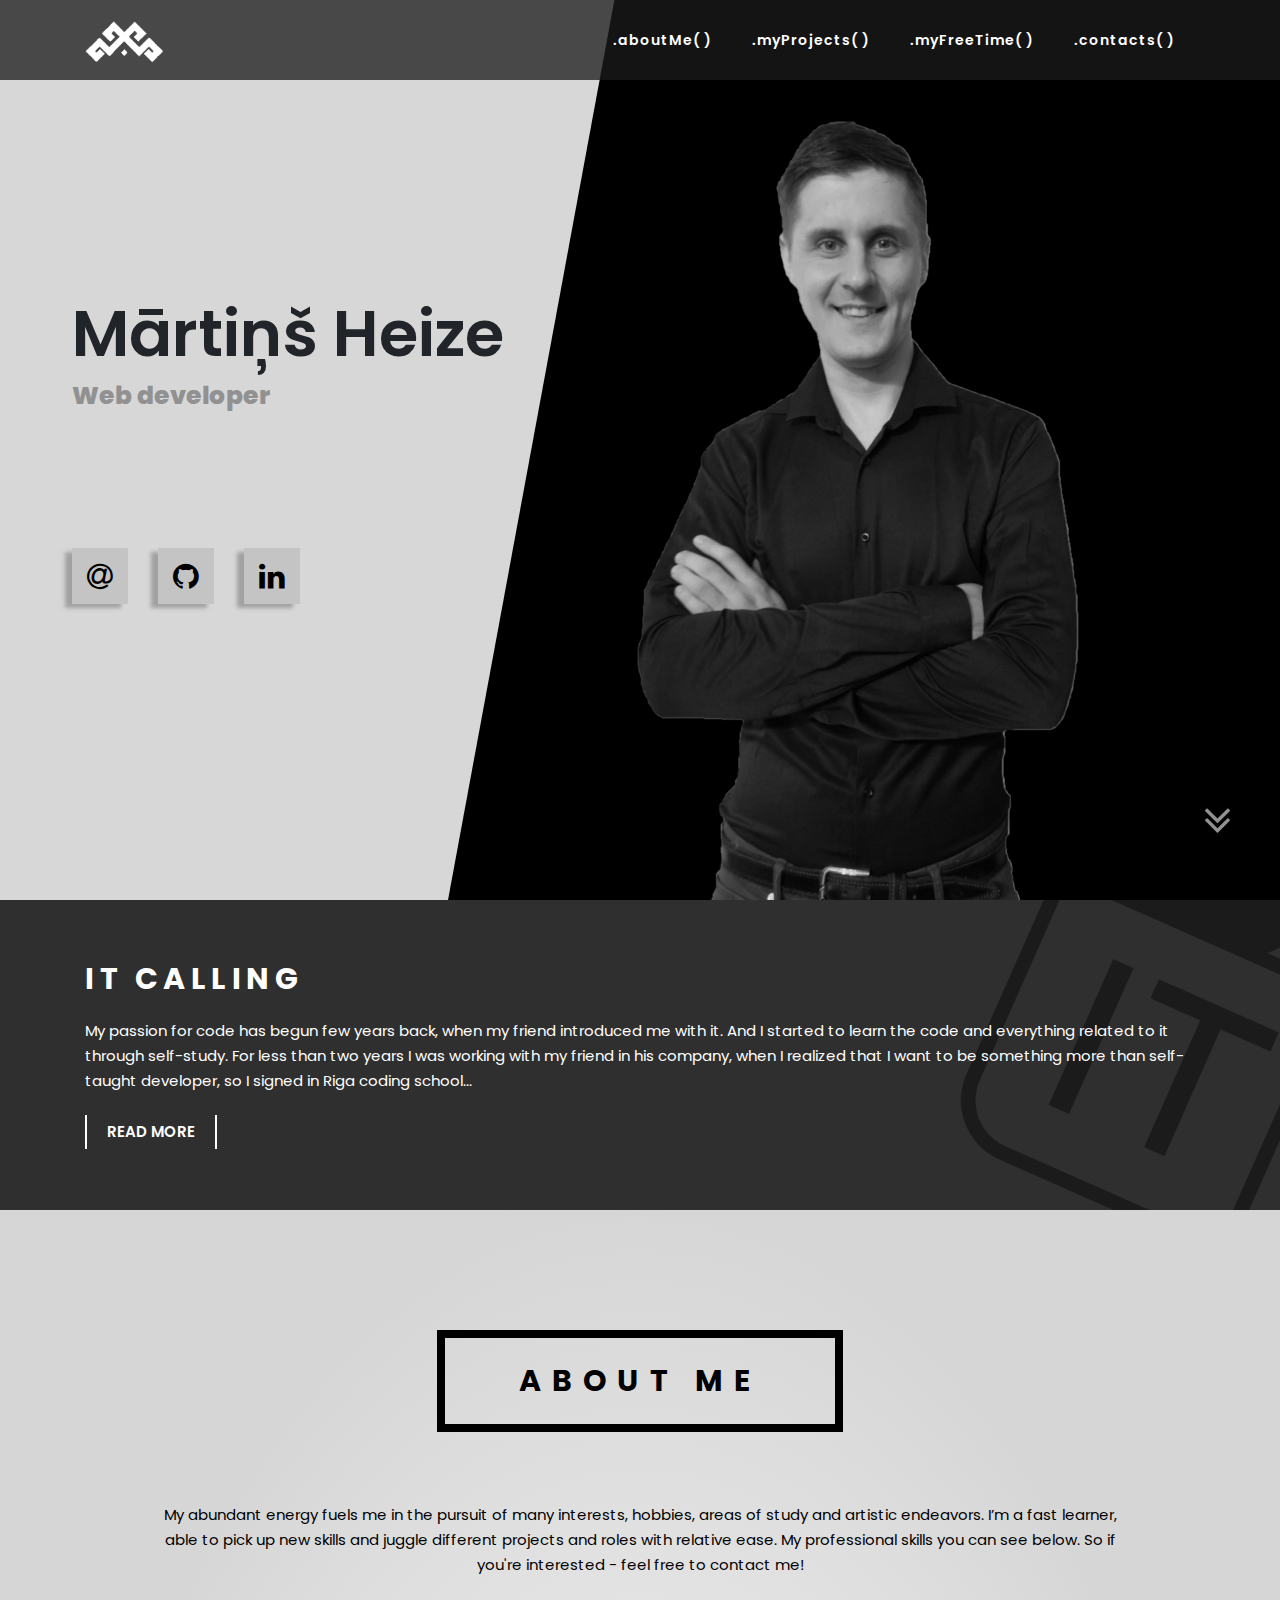
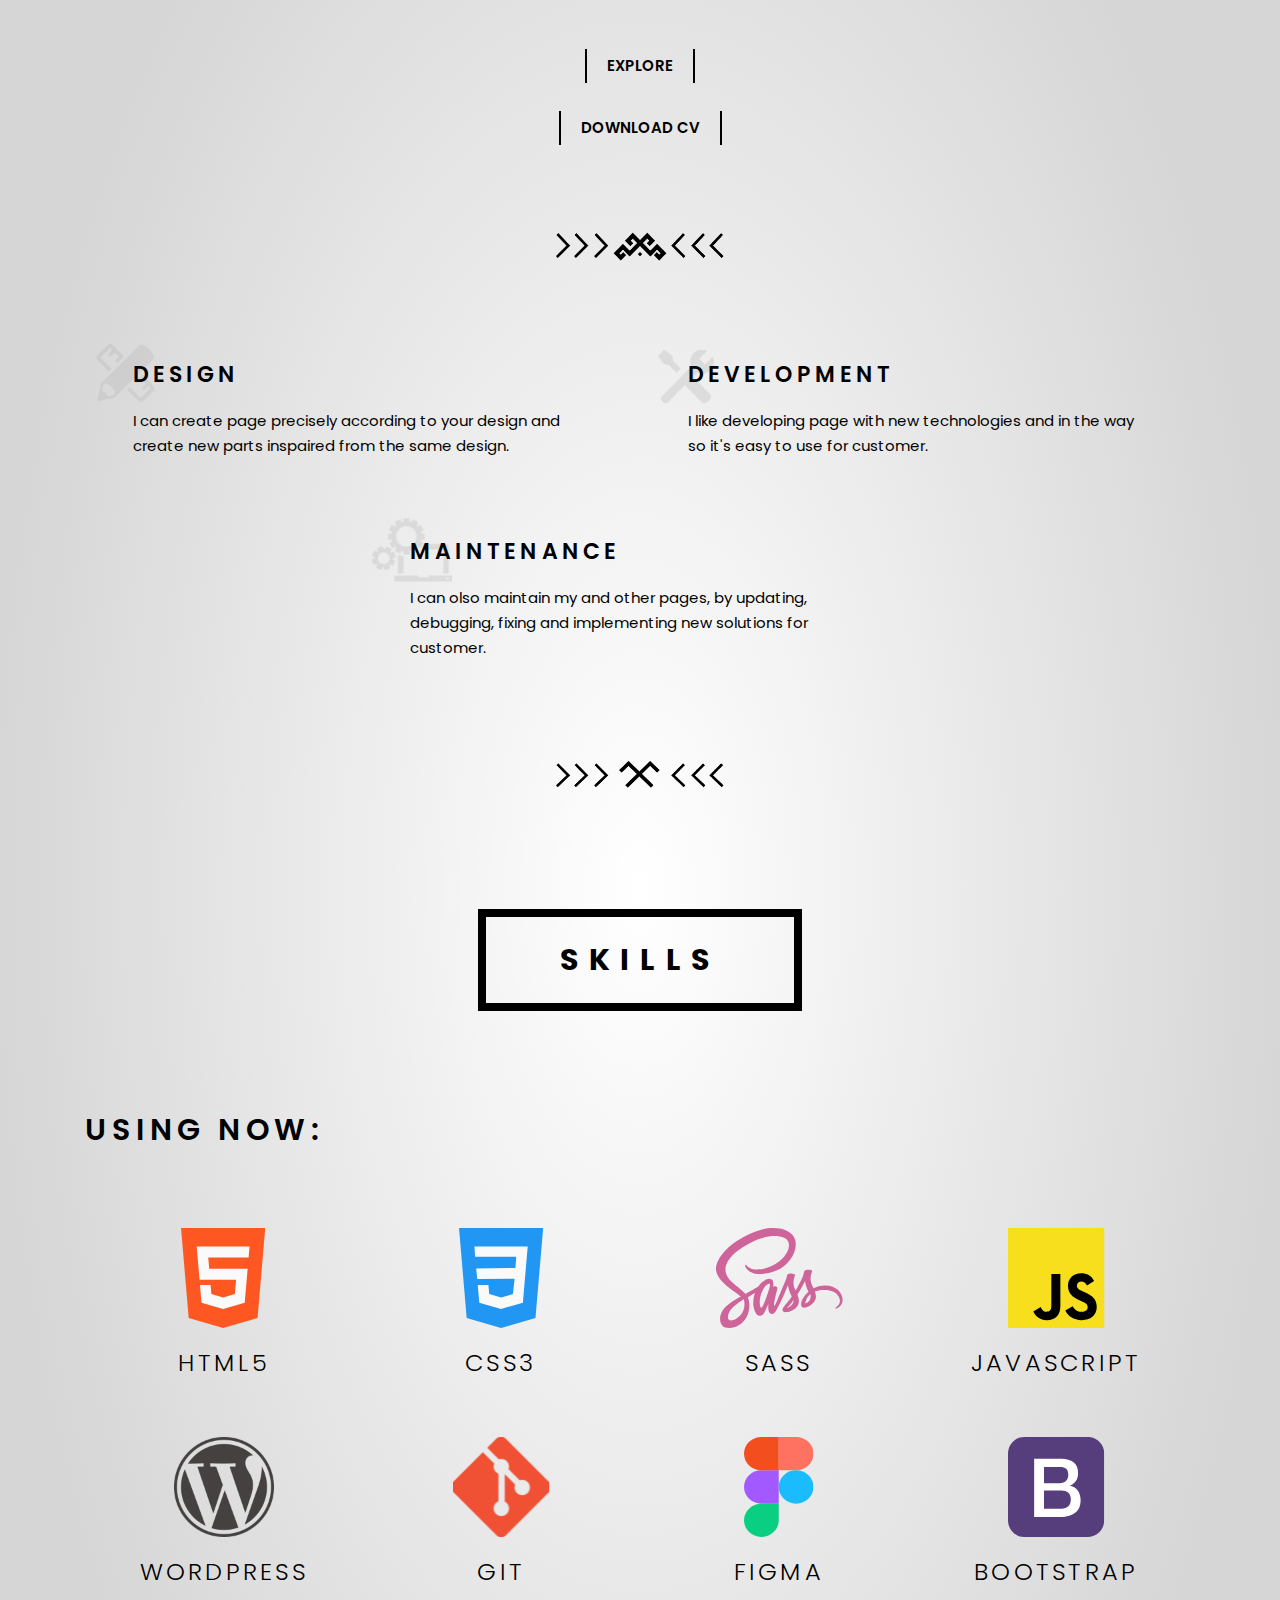
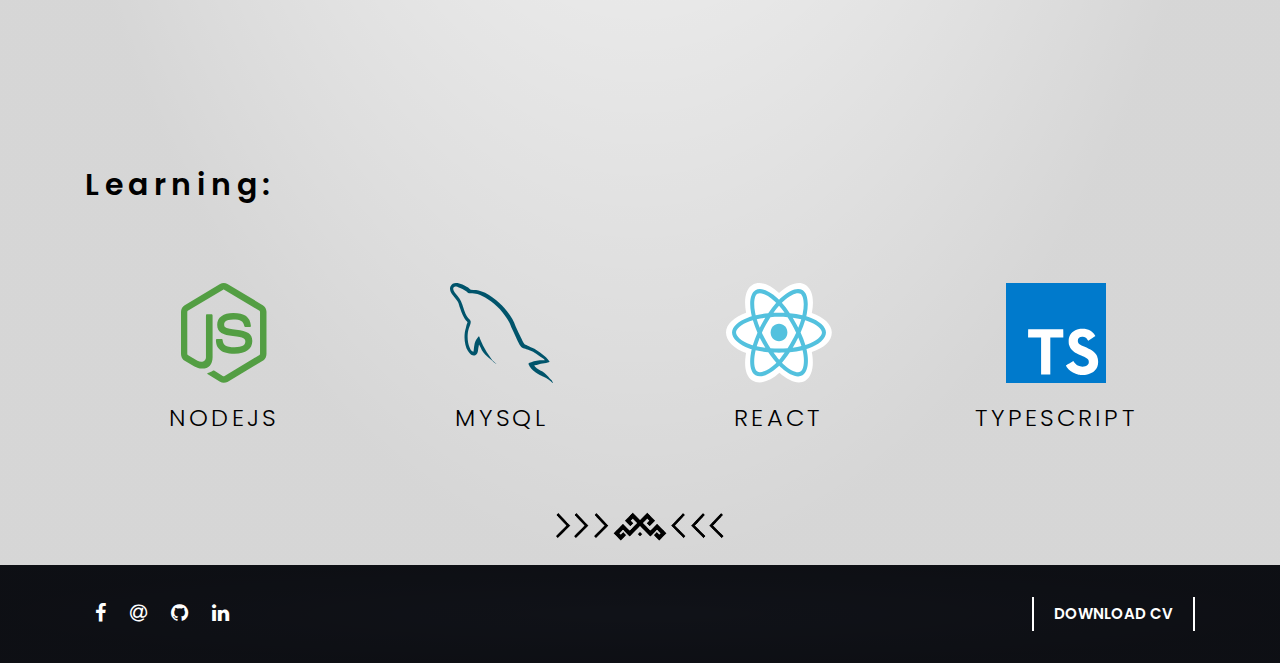
<file: index.html>
<!DOCTYPE html>
<html lang="en">

    <head>

        <meta charset="utf-8">
        <meta name="viewport" content="width=device-width, initial-scale=1, shrink-to-fit=no">
        <link href="https://fonts.googleapis.com/css?family=Poppins:100,100i,200,200i,300,300i,400,400i,500,500i,600,600i,700,700i,800,800i,900,900i&display=swap" rel="stylesheet">
        <title>M H Portfolio page</title>
        <link rel="stylesheet" type="text/css" href="assets/css/bootstrap.min.css">
        <link rel="stylesheet" type="text/css" href="assets/css/font-awesome.css">
        <link rel="stylesheet" href="assets/css/style.css">

    </head>
    
    <body>

        <!-- ***** Preloader Start ***** -->
        <div id="js-preloader" class="js-preloader">
            <div class="preloader-inner">
            <span class="dot"></span>
            <div class="dots">
                <span></span>
                <span></span>
                <span></span>
            </div>
            </div>
        </div>
        <!-- ***** Preloader End ***** -->
        
        <!-- ***** Header Area Start ***** -->
        <header class="header-area header-sticky">
            <div class="container">
                <div class="row">
                    <div class="col-12">
                        <nav class="main-nav">
                            <!-- ***** Logo Start ***** -->
                            <!-- <a href="home.php" class="logo">M<em> H</em></a> -->
                            <a href="index.html" class="logo"><img class="logo-b" style="height: 42px;" src="assets/images/martina.png" alt=""><img class="logo-w" style="height: 42px;" src="assets/images/martina-white.png" alt=""></a>
                            <!-- ***** Logo End ***** -->
                            <!-- ***** Menu Start ***** -->
                            <ul class="nav">
                                <li><a href="about.html">.aboutMe( )</a></li>
                                <li><a href="portfolio.html">.myProjects( )</a></li>
                                <li><a href="freetime.html">.myFreeTime( )</a></li>
                                <li><a href="contact.html">.contacts( )</a></li> 
                            </ul>         
                            <a class='menu-trigger'>
                                <span>Menu</span>
                            </a>
                            <!-- ***** Menu End ***** -->
                        </nav>
                    </div>
                </div>
            </div>
        </header>
        <!-- ***** Header Area End ***** -->

        <!-- ***** Main Banner Area Start ***** -->
        <div class="main-banner header-text" id="top">
            <div class="left">
                <div>
                    <h1>Mārtiņš Heize</h2>
                    <p>Web developer</p>
                    <div class="social-links">
                        <div class="icon-box">
                            <a href="mailto: truu.martins@gmail.com" target="_blank"><i class="fa fa-at"></i></a>
                        </div>
                        <div class="icon-box">
                            <a href="https://github.com/RojalFamine" target="_blank"><i class="fa fa-github"></i></a>
                        </div>
                        <div class="icon-box">
                            <a href="https://www.linkedin.com/in/m%C4%81rti%C5%86%C5%A1-heize-530124160/" target="_blank"><i class="fa fa-linkedin"></i></a>
                        </div>
                    </div>
                </div>
            </div>
            <div class="right" id="right"><img src="assets/images/main_b_pic.png" alt=""></div>
        </div>
        <!-- ***** Main Banner Area End ***** -->

        <!-- ***** Small about area ***** -->
        <section class="section home-description">
            <div class="container">
                <h2>IT CALLING</h2>
                <p>My passion for code has begun few years back, when my friend introduced me with it. And I started to learn the code and everything related to it through self-study. For less than two years I was working with my friend in his company, when I realized that I want to be something more than self-taught developer, so I  signed in Riga coding school...</p>
                <div class="my-button button-light">
                    <a href="about.html">Read more</a>
                </div>
            </div>
        </section>
        <!-- ***** Small about area end ***** -->

        <!-- ***** About area Start ***** -->
        <section class="section gradient-bg home-about">
            <div class="container">
                <div class="about-me">
                    <h2>About me</h2>
                    <p>My abundant energy fuels me in the pursuit of many interests, hobbies, areas of study and artistic endeavors. I’m a fast learner, able to pick up new skills and juggle different projects and roles with relative ease. My professional skills you can see below. So if you're interested - feel free to contact me!</p>
                    <div class="my-button button-dark">
                        <a href="#" onclick="myScroll(event)">Explore</a>
                    </div>
                    <br>
                    <div class="my-button button-dark">
                        <a href="assets/CV_Martins_Heize.pdf" target="_blank">Download CV</a>
                    </div>
                </div>
                <img class="separator-black" src="assets/images/mans-martina.png" alt="">
                <div class="capabilities">
                    <div class="dubble-group">
                        <div class="group">
                            <img src="assets/images/tool-1.svg" alt="">
                            <h3>Design</h3>
                            <p>I can create page  precisely according to your design and create new parts inspaired from the same design.</p>
                        </div>
                        <div class="group">
                            <img src="assets/images/tool-2.svg" alt="">
                            <h3>Development</h3>
                            <p>I like developing page with new technologies and in the way so it's easy to use for customer.</p>
                        </div>
                    </div>
                    <div class="group">
                        <img src="assets/images/tool-3.svg" alt="">
                        <h3>Maintenance</h3>
                        <p>I can olso maintain my and other pages, by updating, debugging, fixing and implementing new solutions for customer.</p>
                    </div>
                </div>
                <img class="separator-black" src="assets/images/mans-jumis.png" alt="">
                <div class="skills" id="my-skills">
                    <h2>Skills</h2>
                    <div class="skills-header">USING NOW:</div>
                    <div class="skills-container">
                        <div class="skill">
                            <img src="assets/images/html.svg" alt="">
                            <h4 class="skill-name">html5</h4>
                        </div>
                        <div class="skill">
                            <img src="assets/images/css.svg" alt="">
                            <h4 class="skill-name">css3</h4>
                        </div>
                        <div class="skill">
                            <img src="assets/images/sass.svg" alt="">
                            <h4 class="skill-name">sass</h4>
                        </div>
                        <div class="skill">
                            <img src="assets/images/js.svg" alt="">
                            <h4 class="skill-name">Javascript</h4>
                        </div>
                        <div class="skill">
                            <img src="assets/images/wp.png" alt="">
                            <h4 class="skill-name">Wordpress</h4>
                        </div>
                        <div class="skill">
                            <img src="assets/images/git.svg" alt="">
                            <h4 class="skill-name">Git</h4>
                        </div>
                        <div class="skill">
                            <img src="assets/images/figma.svg" alt="">
                            <h4 class="skill-name">Figma</h4>
                        </div>
                        <div class="skill">
                            <img src="assets/images/bootstrap-1.svg" alt="">
                            <h4 class="skill-name">Bootstrap</h4>
                        </div>
                    </div>
                    <div class="skills-header">Learning:</div>
                    <div class="skills-container">
                        <div class="skill">
                            <img src="assets/images/nodejs.svg" alt="">
                            <h4 class="skill-name">nodejs</h4>
                        </div>
                        <div class="skill">
                            <img src="assets/images/mysql.svg" alt="">
                            <h4 class="skill-name">MySQL</h4>
                        </div>
                        <div class="skill">
                            <img src="assets/images/react.svg" alt="">
                            <h4 class="skill-name">React</h4>
                        </div>
                        <div class="skill">
                            <img src="assets/images/ts.svg" alt="">
                            <h4 class="skill-name">Typescript</h4>
                        </div>
                    </div>    
                </div>
                <img class="separator-black" src="assets/images/mans-martina.png" alt="">
                <br>
            </div>
        </section> 
        <!-- ***** About area end ***** -->

        <!-- ***** Down button Start ***** -->
        <div id="click" class="down">
            <a href="#">
                <i class="icon-to-change fa fa-angle-double-down"></i>
            </a>
        </div>
        <!-- ***** Down button End ***** -->

        <!-- ***** Footer Start ***** -->
        <footer>
            <div class="container">
                <div class="row">
                    <div class="col-lg-12">
                        <p class="footer-p">
                            <a href="https://www.facebook.com/martins.heize.5" target="_blank"><i class="fa fa-facebook"></i></a>
                            <a href="mailto: truu.martins@gmail.com" target="_blank"><i class="fa fa-at"></i></a>
                            <a href="https://github.com/RojalFamine" target="_blank"><i class="fa fa-github"></i></a>
                            <a href="https://www.linkedin.com/in/m%C4%81rti%C5%86%C5%A1-heize-530124160/" target="_blank"><i class="fa fa-linkedin"></i></a>
                        </p>
                        <div class="my-button button-light">
                            <a href="assets/CV_Martins_Heize.pdf" target="_blank">Download CV</a>
                        </div>
                    </div>
                </div>
            </div>
        </footer>

        <!-- jQuery -->
        <script src="assets/js/jquery-2.1.0.min.js"></script>

        <!-- Bootstrap -->
        <script src="assets/js/popper.js"></script>
        <script src="assets/js/bootstrap.min.js"></script>

        <!-- Plugins -->
        <script src="assets/js/scrollreveal.min.js"></script>
        <script src="assets/js/waypoints.min.js"></script>
        <script src="assets/js/jquery.counterup.min.js"></script>
        <script src="assets/js/imgfix.min.js"></script> 
        <script src="assets/js/mixitup.js"></script> 
        <script src="assets/js/accordions.js"></script>
        
        <!-- Global Init -->
        <script src="assets/js/custom.js"></script>

    </body>
</html>
</file>
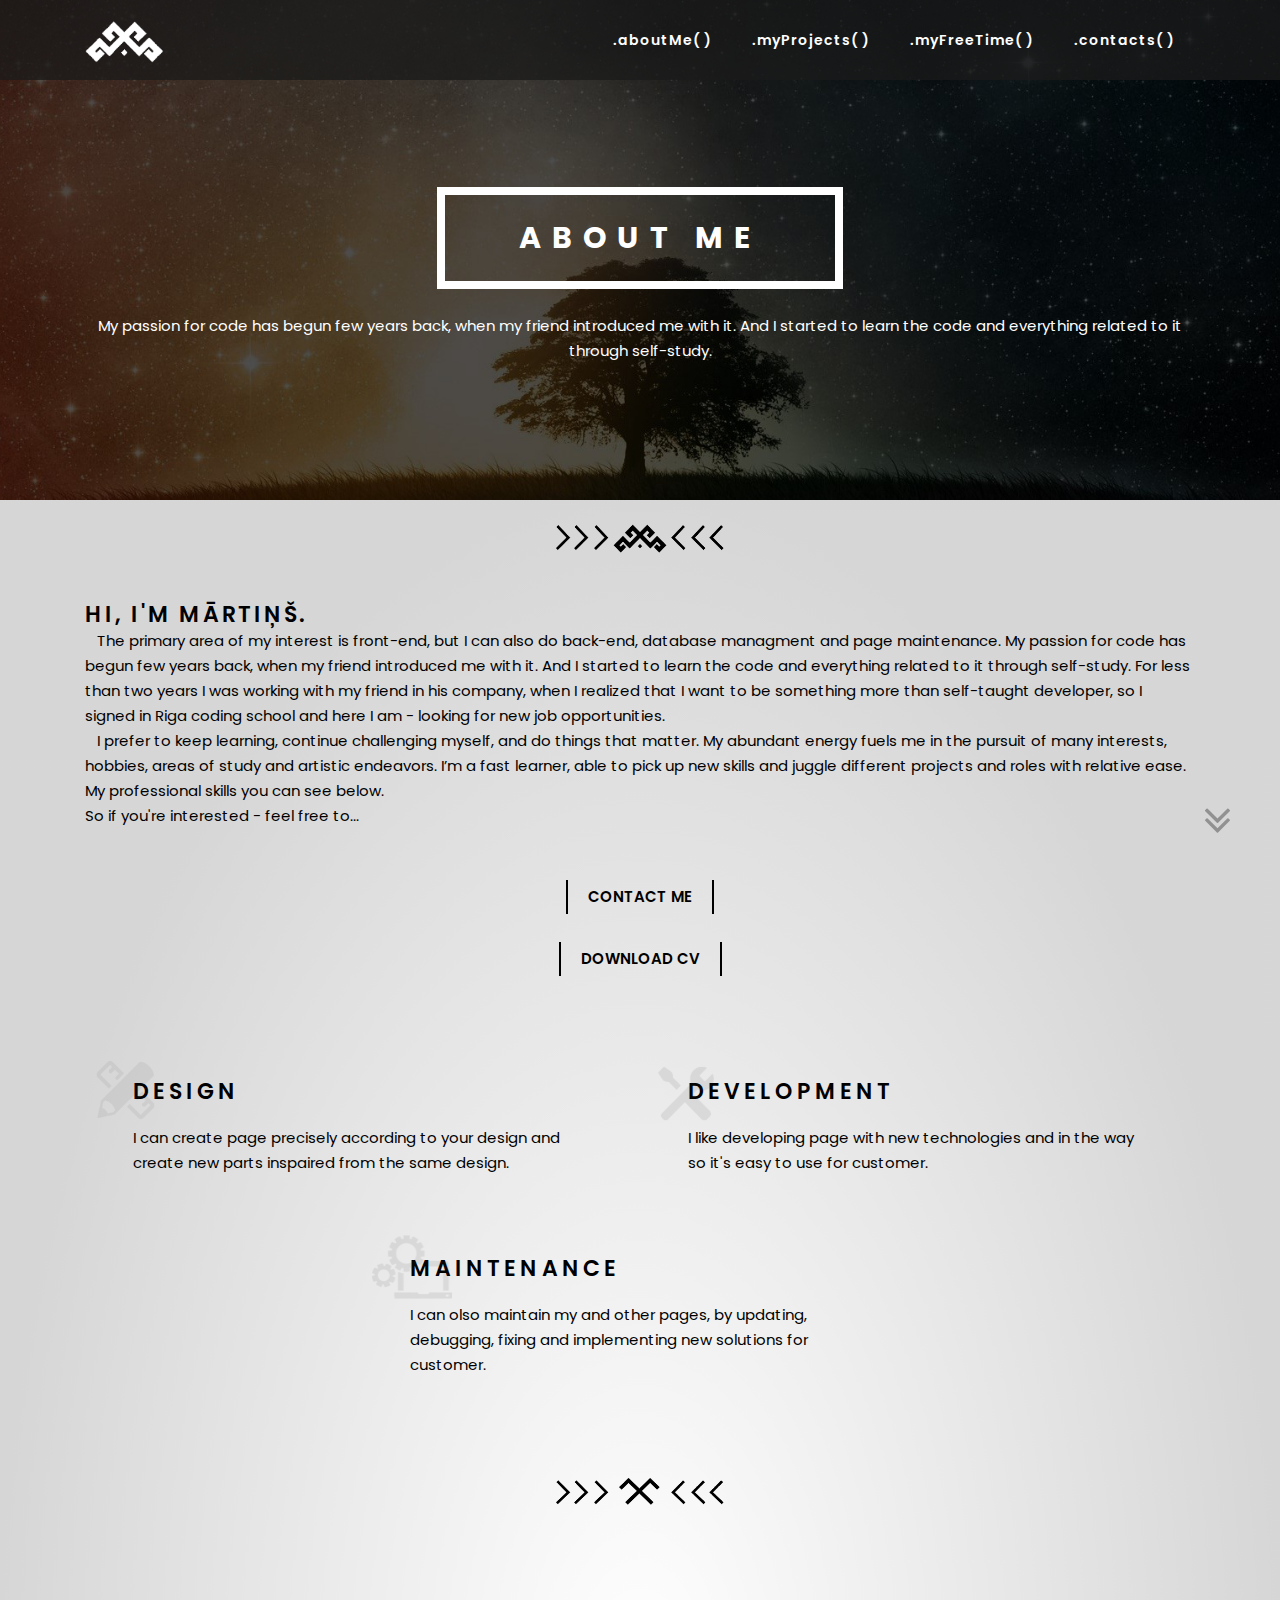
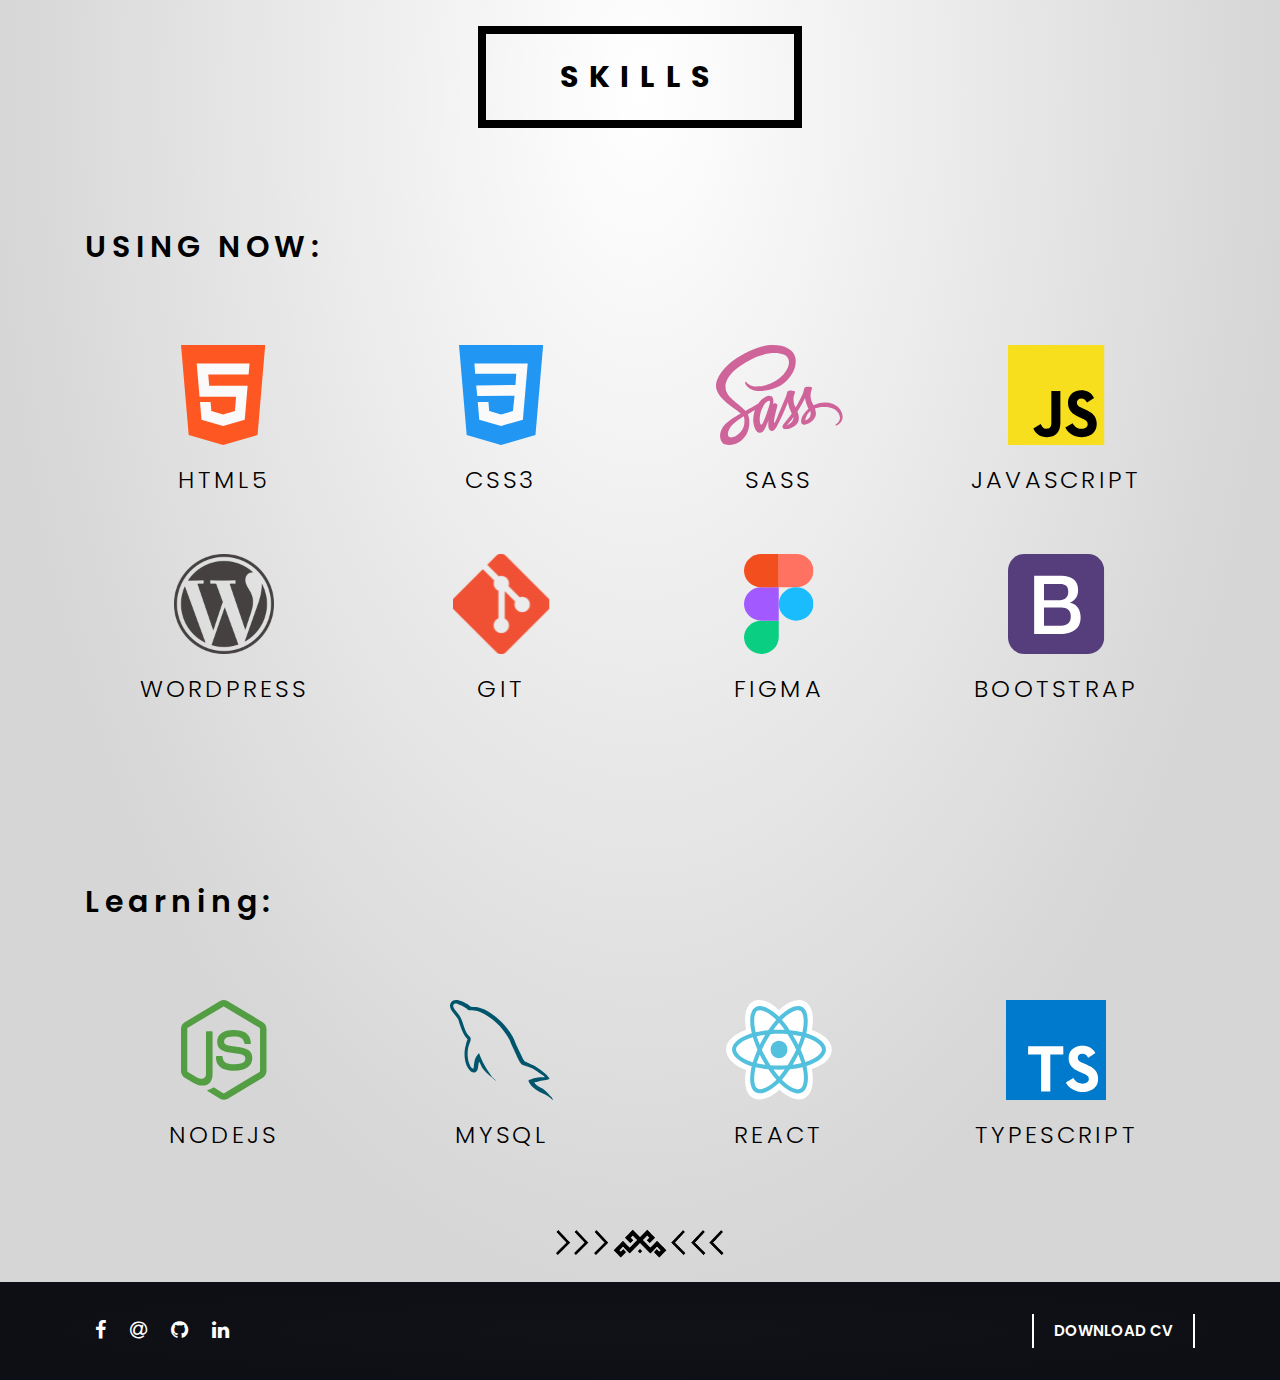
<file: about.html>
<!DOCTYPE html>
<html lang="en">

  <head>

    <meta charset="utf-8">
    <meta name="viewport" content="width=device-width, initial-scale=1, shrink-to-fit=no">
    <meta name="description" content="">
    <meta name="author" content="">
    <link href="https://fonts.googleapis.com/css?family=Poppins:100,100i,200,200i,300,300i,400,400i,500,500i,600,600i,700,700i,800,800i,900,900i&display=swap" rel="stylesheet">
    <title>M H Portfolio page</title>
    <link rel="stylesheet" type="text/css" href="assets/css/bootstrap.min.css">
    <link rel="stylesheet" type="text/css" href="assets/css/font-awesome.css">
    <link rel="stylesheet" href="assets/css/style.css">

  </head>
    
  <body>
    
    <!-- ***** Preloader Start ***** -->
    <div id="js-preloader" class="js-preloader">
      <div class="preloader-inner">
        <span class="dot"></span>
        <div class="dots">
          <span></span>
          <span></span>
          <span></span>
        </div>
      </div>
    </div>
    <!-- ***** Preloader End ***** -->
    
    <!-- ***** Header Area Start ***** -->
    <header class="header-area header-sticky">
        <div class="container">
            <div class="row">
                <div class="col-12">
                  <nav class="main-nav">
                      <!-- ***** Logo Start ***** -->
                      <a href="index.html" class="logo"><img class="logo-b" style="height: 42px;" src="assets/images/martina.png" alt=""><img class="logo-w" style="height: 42px;" src="assets/images/martina-white.png" alt=""></a>
                      <!-- ***** Logo End ***** -->
                      <!-- ***** Menu Start ***** -->
                      <ul class="nav">
                          <li><a href="about.html">.aboutMe( )</a></li>
                          <li><a href="portfolio.html">.myProjects( )</a></li>
                          <li><a href="freetime.html">.myFreeTime( )</a></li>
                          <li><a href="contact.html">.contacts( )</a></li> 
                      </ul>         
                      <a class='menu-trigger'>
                          <span>Menu</span>
                      </a>
                      <!-- ***** Menu End ***** -->
                  </nav>
                </div>
            </div>
        </div>
    </header>
    <!-- ***** Header Area End ***** -->

    <!-- ***** Page Head Block Start ***** -->
    <section class="section about">
      <div class="container"> 
        <div class="cta-content">
            <h2>About me</h2>
            <br>
            <p>My passion for code has begun few years back, when my friend introduced me with it. And I started to learn the code and everything related to it through self-study.</p>
        </div>
      </div>
    </section>
    <!-- ***** Page Head Block End ***** -->

    <!-- ***** About Block Start ***** -->
    <section class="section gradient-bg">
        <div class="container">
          <br>
          <img class="separator-black" src="assets/images/mans-martina.png" alt="">
          <br>
          <br>
          <h3 style="align-self: flex-start; letter-spacing: 0.12538em;">Hi, I'm Mārtiņš.</h3>
          <p class="about-main-text">
            &nbsp;&nbsp;&nbsp;The primary area of my interest is front-end, but I can also do back-end, database managment and page maintenance. My passion for code has begun few years back, when my friend introduced me with it. And I started to learn the code and everything related to it through self-study. For less than two years I was working with my friend in his company, when I realized that I want to be something more than self-taught developer, so I signed in Riga coding school and here I am - looking for new job opportunities.
            
            <br>&nbsp;&nbsp;&nbsp;I prefer to keep learning, continue challenging myself, and do things that matter. My abundant energy fuels me in the pursuit of many interests, hobbies, areas of study and artistic endeavors. I’m a fast learner, able to pick up new skills and juggle different projects and roles with relative ease. My professional skills you can see below. 
            <br> So if you're interested - feel free to...
          </p>
          <div class="my-button button-dark">
            <a href="contact.html">Contact me</a>
          </div>
          <br>
          <div class="my-button button-dark">
            <a href="assets/CV_Martins_Heize.pdf" target="_blank">Download CV</a>
          </div>
          <div class="capabilities">
            <div class="dubble-group">
                <div class="group">
                    <img src="assets/images/tool-1.svg" alt="">
                    <h3>Design</h3>
                    <p>I can create page  precisely according to your design and create new parts inspaired from the same design.</p>
                </div>
                <div class="group">
                    <img src="assets/images/tool-2.svg" alt="">
                    <h3>Development</h3>
                    <p>I like developing page with new technologies and in the way so it's easy to use for customer.</p>
                </div>
            </div>
            <div class="group">
                <img src="assets/images/tool-3.svg" alt="">
                <h3>Maintenance</h3>
                <p>I can olso maintain my and other pages, by updating, debugging, fixing and implementing new solutions for customer.</p>
            </div>
          </div>
        
          <img class="separator-black" src="assets/images/mans-jumis.png" alt="">

          <div class="skills">
              <h2>Skills</h2>

              <div class="skills-header">USING NOW:</div>
              <div class="skills-container">
                  <div class="skill">
                      <img src="assets/images/html.svg" alt="">
                      <h4 class="skill-name">html5</h4>
                  </div>
                  <div class="skill">
                      <img src="assets/images/css.svg" alt="">
                      <h4 class="skill-name">css3</h4>
                  </div>
                  <div class="skill">
                      <img src="assets/images/sass.svg" alt="">
                      <h4 class="skill-name">sass</h4>
                  </div>
                  <div class="skill">
                      <img src="assets/images/js.svg" alt="">
                      <h4 class="skill-name">Javascript</h4>
                  </div>
                  <div class="skill">
                      <img src="assets/images/wp.png" alt="">
                      <h4 class="skill-name">Wordpress</h4>
                  </div>
                  <div class="skill">
                      <img src="assets/images/git.svg" alt="">
                      <h4 class="skill-name">Git</h4>
                  </div>
                  <div class="skill">
                      <img src="assets/images/figma.svg" alt="">
                      <h4 class="skill-name">Figma</h4>
                  </div>
                  <div class="skill">
                    <img src="assets/images/bootstrap-1.svg" alt="">
                    <h4 class="skill-name">Bootstrap</h4>
                  </div>
              </div>
              <div class="skills-header">Learning:</div>
              <div class="skills-container">
                  <div class="skill">
                      <img src="assets/images/nodejs.svg" alt="">
                      <h4 class="skill-name">nodejs</h4>
                  </div>
                  <div class="skill">
                      <img src="assets/images/mysql.svg" alt="">
                      <h4 class="skill-name">MySQL</h4>
                  </div>
                  <div class="skill">
                      <img src="assets/images/react.svg" alt="">
                      <h4 class="skill-name">React</h4>
                  </div>
                  <div class="skill">
                      <img src="assets/images/ts.svg" alt="">
                      <h4 class="skill-name">Typescript</h4>
                  </div>
              </div>    
          </div>
          <img class="separator-black" src="assets/images/mans-martina.png" alt="">
          <br>
        </div>
    </section>
    <!-- ***** About Block End ***** -->
    
    <!-- ***** Down button Start ***** -->
    <div id="click" class="down">
        <a href="#">
            <i class="icon-to-change fa fa-angle-double-down"></i>
        </a>
    </div>
    <!-- ***** Down button End ***** -->

    <!-- ***** Footer Start ***** -->
    <footer>
      <div class="container">
          <div class="row">
              <div class="col-lg-12">
                <p class="footer-p">
                  <a href="https://www.facebook.com/martins.heize.5" target="_blank"><i class="fa fa-facebook"></i></a>
                  <a href="mailto: truu.martins@gmail.com" target="_blank"><i class="fa fa-at"></i></a>
                  <a href="https://github.com/RojalFamine" target="_blank"><i class="fa fa-github"></i></a>
                  <a href="https://www.linkedin.com/in/m%C4%81rti%C5%86%C5%A1-heize-530124160/" target="_blank"><i class="fa fa-linkedin"></i></a>
                </p>
                <div class="my-button button-light">
                  <a href="assets/CV_Martins_Heize.pdf" target="_blank">Download CV</a>
                </div>
              </div>
          </div>
      </div>
    </footer>

    <!-- ***** Footer End ***** -->

    <!-- jQuery -->
    <script src="assets/js/jquery-2.1.0.min.js"></script>

    <!-- Bootstrap -->
    <script src="assets/js/popper.js"></script>
    <script src="assets/js/bootstrap.min.js"></script>

    <!-- Plugins -->
    <script src="assets/js/scrollreveal.min.js"></script>
    <script src="assets/js/waypoints.min.js"></script>
    <script src="assets/js/jquery.counterup.min.js"></script>
    <script src="assets/js/imgfix.min.js"></script> 
    <script src="assets/js/mixitup.js"></script> 
    <script src="assets/js/accordions.js"></script>
    
    <!-- Global Init -->
    <script src="assets/js/custom.js"></script>

  </body>
</html>
</file>
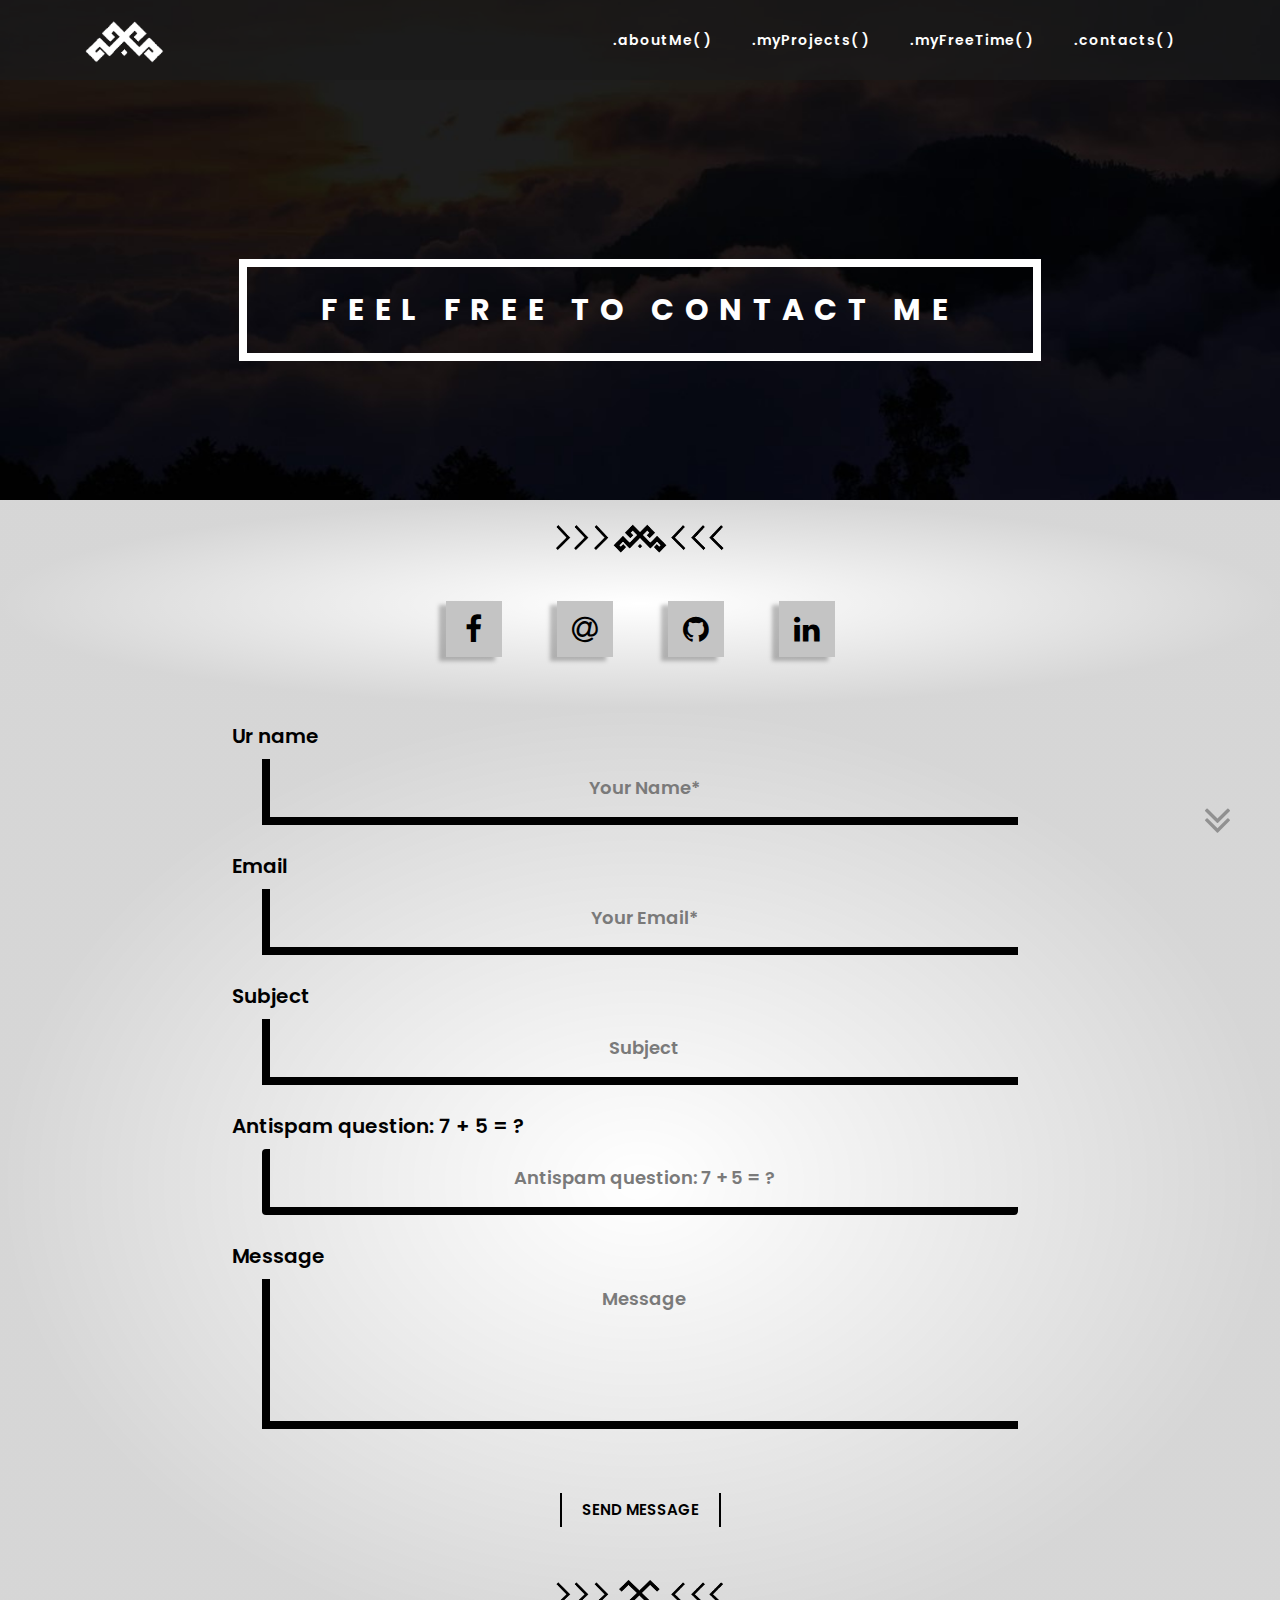
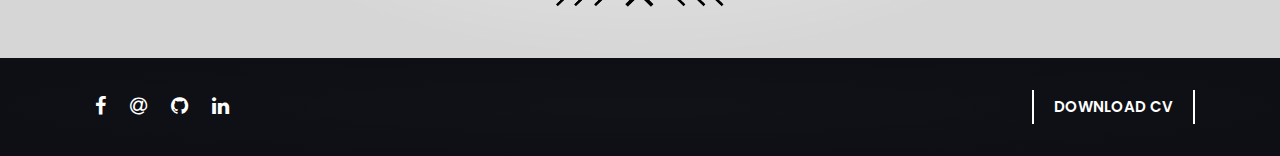
<file: contact.html>
<!DOCTYPE html>
<html lang="en">

  <head>

    <meta charset="utf-8">
    <meta name="viewport" content="width=device-width, initial-scale=1, shrink-to-fit=no">
    <meta name="description" content="">
    <meta name="author" content="">
    <link href="https://fonts.googleapis.com/css?family=Poppins:100,100i,200,200i,300,300i,400,400i,500,500i,600,600i,700,700i,800,800i,900,900i&display=swap" rel="stylesheet">
    <title>M H Portfolio page</title>
    <link rel="stylesheet" type="text/css" href="assets/css/bootstrap.min.css">
    <link rel="stylesheet" type="text/css" href="assets/css/font-awesome.css">
    <link rel="stylesheet" href="assets/css/style.css">

  </head>
    
  <body>
  
    <!-- ***** Preloader Start ***** -->
    <div id="js-preloader" class="js-preloader">
      <div class="preloader-inner">
        <span class="dot"></span>
        <div class="dots">
          <span></span>
          <span></span>
          <span></span>
        </div>
      </div>
    </div>
    <!-- ***** Preloader End ***** -->
    
    
    <!-- ***** Header Area Start ***** -->
    <header class="header-area header-sticky">
      <div class="container">
        <div class="row">
            <div class="col-12">
              <nav class="main-nav">
                <!-- ***** Logo Start ***** -->
                <a href="index.html" class="logo"><img class="logo-b" style="height: 42px;" src="assets/images/martina.png" alt=""><img class="logo-w" style="height: 42px;" src="assets/images/martina-white.png" alt=""></a>
                <!-- ***** Logo End ***** -->
                <!-- ***** Menu Start ***** -->
                <ul class="nav">
                    <li><a href="about.html">.aboutMe( )</a></li>
                    <li><a href="portfolio.html">.myProjects( )</a></li>
                    <li><a href="freetime.html">.myFreeTime( )</a></li>
                    <li><a href="contact.html">.contacts( )</a></li> 
                </ul>         
                <a class='menu-trigger'>
                    <span>Menu</span>
                </a>
                <!-- ***** Menu End ***** -->
              </nav>
            </div>
        </div>
      </div>
    </header>
    <!-- ***** Header Area End ***** -->

    <!-- ***** Page Head Block Start ***** -->
    <section class="section cont">
      <div class="container"> 
        <div class="cta-content">
            <h2>Feel free to Contact Me</h2>
        </div>
      </div>
    </section>
    <!-- ***** Page Head Block End ***** -->

    <!-- ***** Social Links Start ***** -->
    <section class="section gradient-bg" id="my-links">
        <br>
        <img class="separator-black" src="assets/images/mans-martina.png" alt="">
        <br>
        <br>
        <div class="container">
          <div class="social-links">
            <div class="icon-box">
              <a href="https://www.facebook.com/martins.heize.5" target="_blank"><i class="fa fa-facebook"></i></a>
            </div>
            <div class="icon-box">
              <a href="mailto: truu.martins@gmail.com" target="_blank"><i class="fa fa-at"></i></a>
            </div>
            <div class="icon-box">
              <a href="https://github.com/RojalFamine" target="_blank"><i class="fa fa-github"></i></a>
            </div>
            <div class="icon-box">
              <a href="https://www.linkedin.com/in/m%C4%81rti%C5%86%C5%A1-heize-530124160/" target="_blank"><i class="fa fa-linkedin"></i></a>
            </div>
          </div>
        </div>
    </section>
    <!-- ***** Social Links End ***** -->
   
    <!-- ***** Contact Me Area Starts ***** -->
    <section class="section gradient-bg" id="contact-us">
      <div class="container contact-me">
          <form id="contact" class="contact-form" role="form" action="https://skola-comment.000webhostapp.com/contact.php" method="post">
            <div class="container">
              <fieldset class="my-button button-dark my-input">
                <label for="contact-name">Ur name</label>
                <input name="name" type="text" id="contact-name" class="contact-name" placeholder="Your Name*" required="">
              </fieldset>
            </div>
            <div class="container">
              <fieldset class="my-button button-dark my-input">
                <label for="contact-email">Email</label>
                <input name="email" type="text" id="contact-email" class="contact-email" pattern="[^ @]*@[^ @]*" placeholder="Your Email*" required="">
              </fieldset>
            </div>
            <div class="container">
              <fieldset class="my-button button-dark my-input">
                <label for="contact-subject">Subject</label>
                <input name="subject" type="text" id="contact-subject" class="contact-subject" placeholder="Subject">
              </fieldset>
            </div>
            <div class="container">
              <fieldset class="my-button button-dark my-input">
                <label for="contact-antispam">Antispam question: 7 + 5 = ?</label>
                <input type="text" name="antispam" placeholder="Antispam question: 7 + 5 = ?" class="contact-antispam form-control" id="contact-antispam">
              </fieldset>
            </div>
            <div class="container">
              <fieldset class="my-button button-dark my-area">
                <label for="contact-message">Message</label>
                <textarea name="message" rows="6" id="contact-message" class="contact-message" placeholder="Message"></textarea>
              </fieldset>
            </div>
            <div class="container">
              <fieldset class="my-button button-dark">
                  <button type="submit" id="form-submit">Send Message</button>
              </fieldset>
            </div>
          </form>
          <img class="separator-black" src="assets/images/mans-jumis.png" alt="">
      </div>
    </section>
    <!-- ***** Contact Me Area Ends ***** -->
    
    <!-- ***** Down button Start ***** -->
    <div id="click" class="down">
        <a href="#">
            <i class="icon-to-change fa fa-angle-double-down"></i>
        </a>
    </div>
    <!-- ***** Down button End ***** -->
    
    <!-- ***** Footer Start ***** -->
    <footer>
        <div class="container">
            <div class="row">
                <div class="col-lg-12">
                  <p class="footer-p">
                    <a href="https://www.facebook.com/martins.heize.5" target="_blank"><i class="fa fa-facebook"></i></a>
                    <a href="mailto: truu.martins@gmail.com" target="_blank"><i class="fa fa-at"></i></a>
                    <a href="https://github.com/RojalFamine" target="_blank"><i class="fa fa-github"></i></a>
                    <a href="https://www.linkedin.com/in/m%C4%81rti%C5%86%C5%A1-heize-530124160/" target="_blank"><i class="fa fa-linkedin"></i></a>
                  </p>
                  <div class="my-button button-light">
                    <a href="assets/CV_Martins_Heize.pdf" target="_blank">Download CV</a>
                  </div>
                </div>
            </div>
        </div>
    </footer>

    <!-- jQuery -->
    <script src="assets/js/jquery-2.1.0.min.js"></script>

    <!-- Bootstrap -->
    <script src="assets/js/popper.js"></script>
    <script src="assets/js/bootstrap.min.js"></script>

    <!-- Plugins -->
    <script src="assets/js/scrollreveal.min.js"></script>
    <script src="assets/js/waypoints.min.js"></script>
    <script src="assets/js/jquery.counterup.min.js"></script>
    <script src="assets/js/imgfix.min.js"></script> 
    <script src="assets/js/mixitup.js"></script> 
    <script src="assets/js/accordions.js"></script>
    
    <!-- Global Init -->
    <script src="assets/js/custom.js"></script>
    <script src="assets/js/contact.js"></script>

  </body>
</html>
</file>
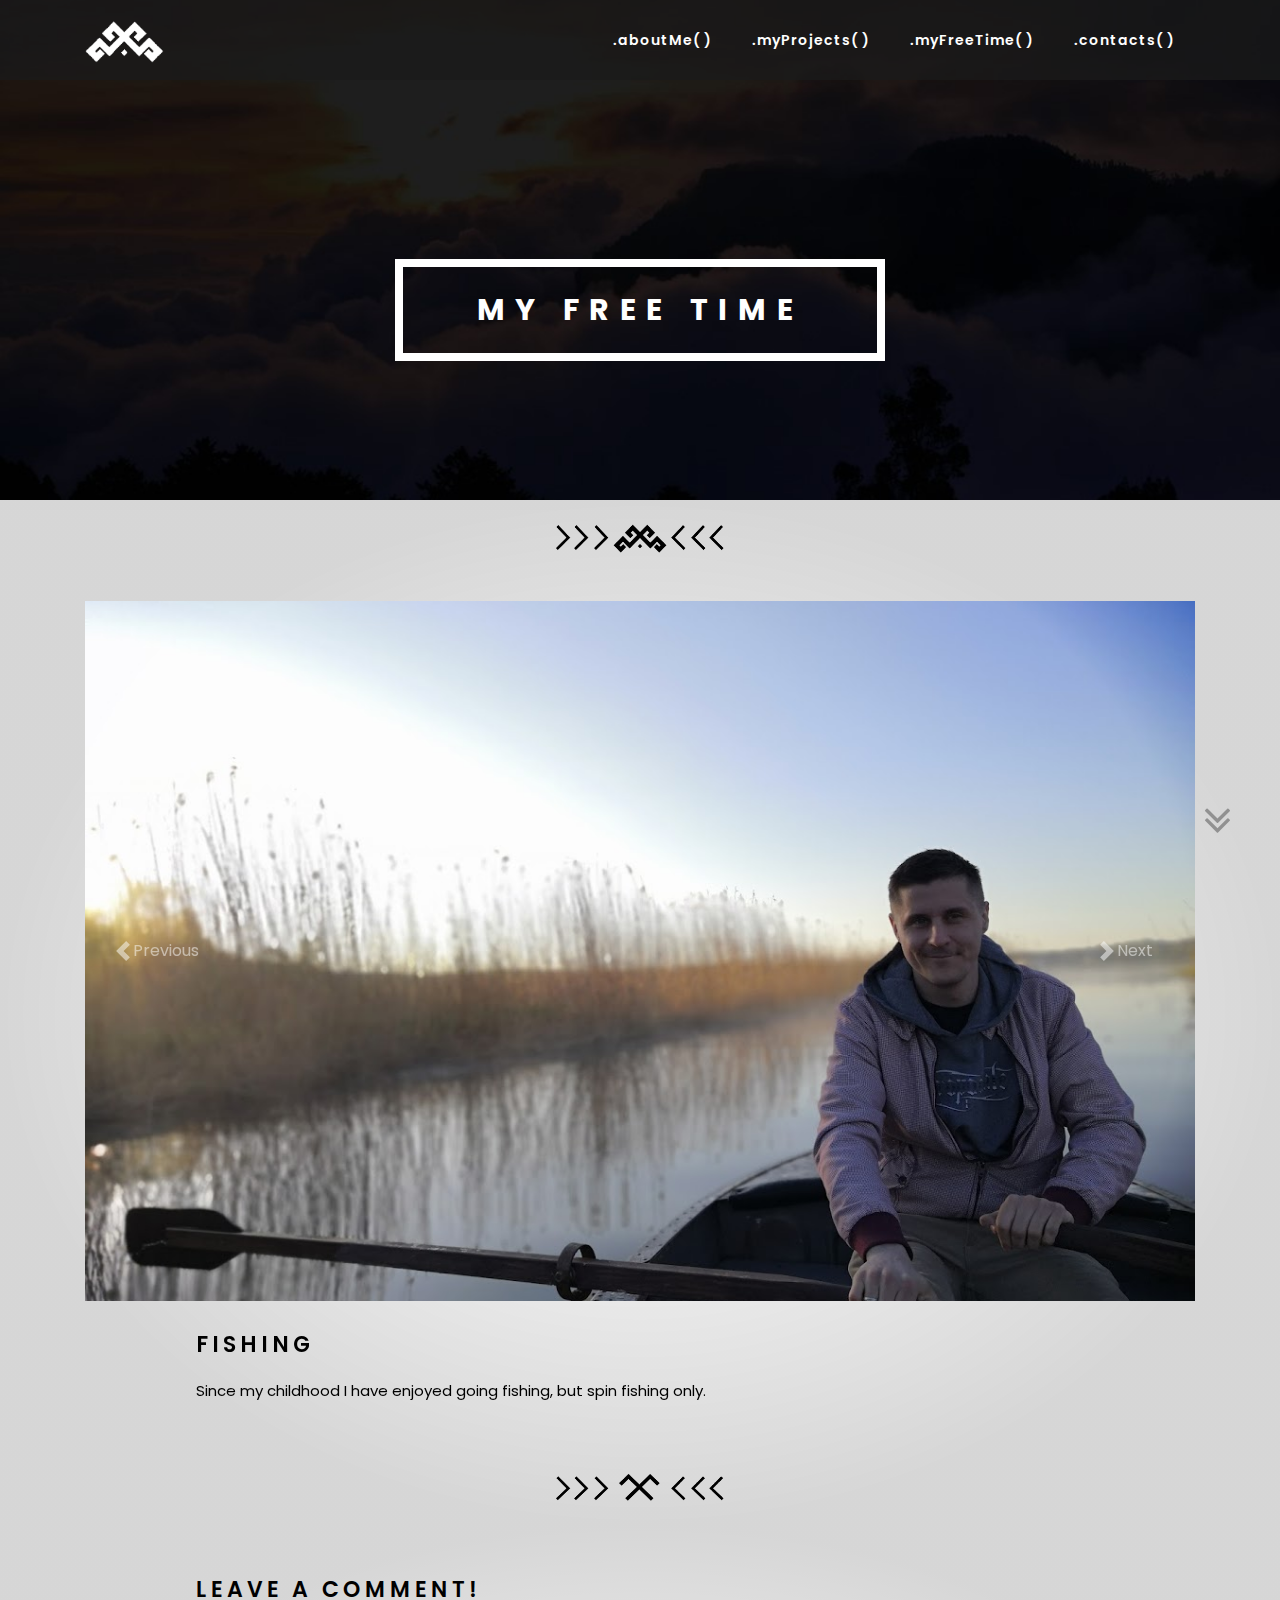
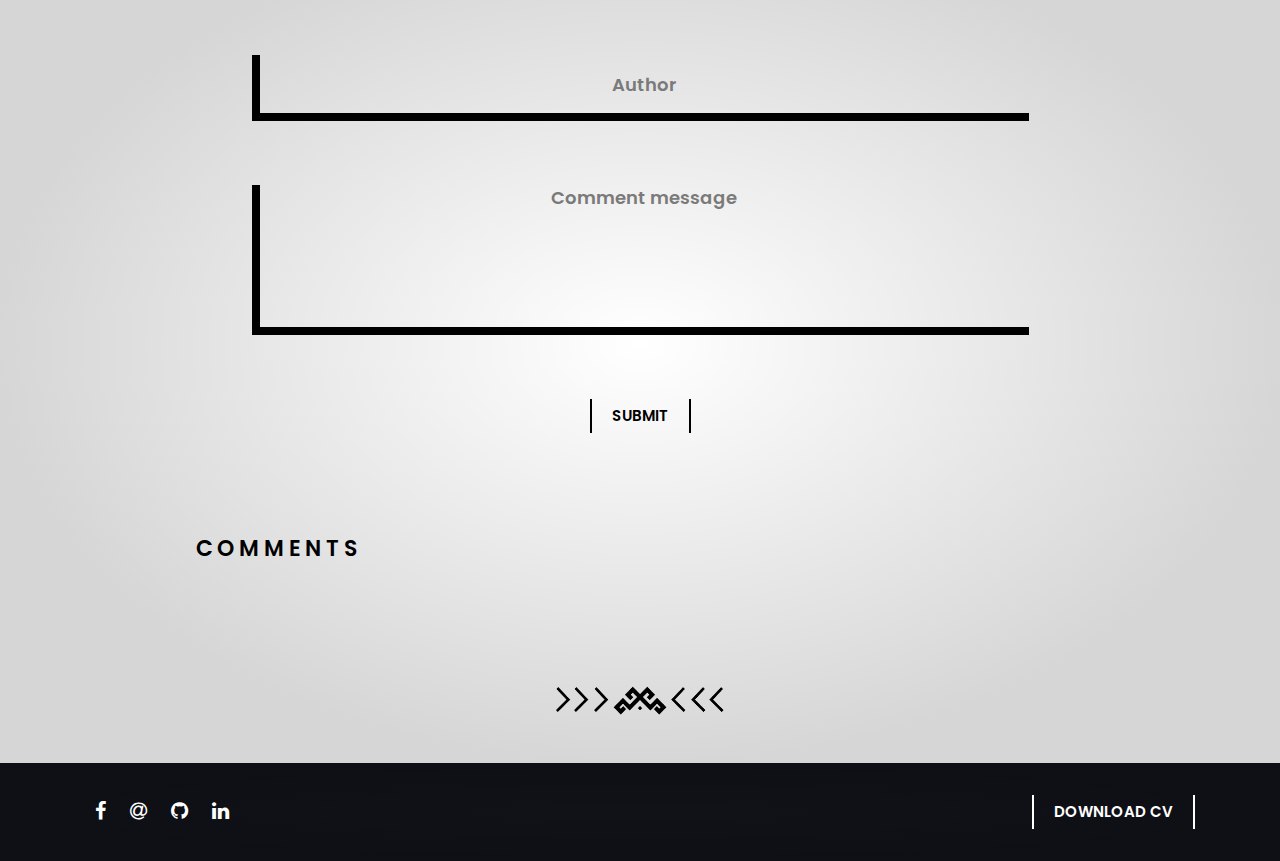
<file: freetime.html>
<!DOCTYPE html>
<html lang="en">

    <head>

        <meta charset="utf-8">
        <meta name="viewport" content="width=device-width, initial-scale=1, shrink-to-fit=no">
        <meta name="description" content="">
        <meta name="author" content="">
        <link href="https://fonts.googleapis.com/css?family=Poppins:100,100i,200,200i,300,300i,400,400i,500,500i,600,600i,700,700i,800,800i,900,900i&display=swap" rel="stylesheet">
        <title>M H Portfolio page</title>
        <link rel="stylesheet" type="text/css" href="assets/css/bootstrap.min.css">
        <link rel="stylesheet" type="text/css" href="assets/css/font-awesome.css">
        <link rel="stylesheet" href="assets/css/style.css">

    </head>
    
    <body>
  
        <!-- ***** Preloader Start ***** -->
        <div id="js-preloader" class="js-preloader">
            <div class="preloader-inner">
            <span class="dot"></span>
            <div class="dots">
                <span></span>
                <span></span>
                <span></span>
            </div>
            </div>
        </div>
        <!-- ***** Preloader End ***** -->     
        
        <!-- ***** Header Area Start ***** -->
        <header class="header-area header-sticky">
            <div class="container">
                <div class="row">
                    <div class="col-12">
                        <nav class="main-nav">
                            <!-- ***** Logo Start ***** -->
                            <a href="index.html" class="logo"><img class="logo-b" style="height: 42px;" src="assets/images/martina.png" alt=""><img class="logo-w" style="height: 42px;" src="assets/images/martina-white.png" alt=""></a>
                            <!-- ***** Logo End ***** -->
                            <!-- ***** Menu Start ***** -->
                            <ul class="nav">
                                <li><a href="about.html">.aboutMe( )</a></li>
                                <li><a href="portfolio.html">.myProjects( )</a></li>
                                <li><a href="freetime.html">.myFreeTime( )</a></li>
                                <li><a href="contact.html">.contacts( )</a></li> 
                            </ul>         
                            <a class='menu-trigger'>
                                <span>Menu</span>
                            </a>
                            <!-- ***** Menu End ***** -->
                        </nav>
                    </div>
                </div>
            </div>
        </header>
        <!-- ***** Header Area End ***** -->

        <!-- ***** Page Head Block Start ***** -->
        <section class="section cont">
            <div class="container"> 
                <div class="cta-content">
                    <h2>My free time</h2>
                </div>
            </div>
        </section>
        <!-- ***** Page Head Block End ***** -->

        <!-- ***** Picture Slider Start ***** -->
        <div class="section gradient-bg">
            <br>
            <img class="separator-black" src="assets/images/mans-martina.png" alt="">
            <br>
            <br>
            <div id="carouselExampleCaptions" class="carousel slide container carousel-fade" data-bs-ride="carousel">
                <div class="carousel-inner">
                    <div class="carousel-item active">
                        <div class="carousel-img" style="background: url('assets/images/fishing.jpg');"></div>
                        <div class="carousel-caption d-none d-md-block">
                            <h3>Fishing</h3>
                            <p>Since my childhood I have enjoyed going fishing, but spin fishing only.</p>
                        </div>
                    </div>
                    <div class="carousel-item">
                        <div class="carousel-img" style="background: url('assets/images/fpv-drone.jpg');"></div>
                        <div class="carousel-caption d-none d-md-block">
                            <h3>FPV drone flying</h3>
                            <p>One of my new descovered passions is FPV (First person view) drone flying.</p>
                        </div>
                    </div>
                    <div class="carousel-item">
                        <div class="carousel-img" style="background: url('assets/images/family.jpg');"></div>
                        <div class="carousel-caption d-none d-md-block">
                            <h3>Precious time with family</h3>
                            <p>I love spending time with my wife and newborn son</p>
                        </div>
                    </div>
                    <div class="carousel-item">
                        <div class="carousel-img" style="background: url('assets/images/game-dev.jpg');"></div>
                        <div class="carousel-caption d-none d-md-block">
                            <h3>Game development</h3>
                            <p>Since I love playing video games, now when I have descovered coding, one of my goals is to make my own game.</p>
                        </div>
                    </div>
                </div>
                <button class="carousel-control-prev" type="button" data-bs-target="#carouselExampleCaptions" data-bs-slide="prev">
                    <span class="carousel-control-prev-icon" aria-hidden="true"></span>
                    <span class="visually-hidden">Previous</span>
                </button>
                <button class="carousel-control-next" type="button" data-bs-target="#carouselExampleCaptions" data-bs-slide="next">
                    <span class="carousel-control-next-icon" aria-hidden="true"></span>
                    <span class="visually-hidden">Next</span>
                </button>
            </div>
            <img class="separator-black" src="assets/images/mans-jumis.png" alt="">
            <br>
        </div>
        <!-- ***** Picture Slider End ***** -->

        <!-- ***** Comment section start ***** -->
        <script src="assets/js/request.js"></script>

        <div class="section gradient-bg">
            <div class="container comments_section">
                <h3>Leave a comment!</h3>
                <form action="https://skola-comment.000webhostapp.com/api.php?api=add" class="comment_form contact-form">
                    <fieldset class="my-button button-dark my-input">
                        <input type="text" name="author" minlength="5" id="comment_author" placeholder="Author" required>
                    </fieldset>
                    <fieldset class="my-button button-dark my-area">
                        <textarea  name="message" minlength="20"  id="comment_message" placeholder="Comment message" cols="30" rows="10" required></textarea>
                    </fieldset>
                    <div class="my-button button-dark">
                        <button id="form-submit" type="submit">Submit</button>
                    </div>
                </form>
                <h3>Comments</h3>
                <div class="comments-block">
                    <ul id="comment_list" class="align-self-center comment">
                        <li class="comment__item template comment__item--initial">
                            <b class="comment__author">Me</b>
                            <p class="comment__description">comment lorem ipsum is a text..</p>
                        </li>
                    </ul>
                </div>
                <br>
                <img class="separator-black" src="assets/images/mans-martina.png" alt="">
                <br>
                <br>
            </div>
        </div>    
        <!-- ***** Comment section end ***** -->
        
        <!-- ***** Down button Start ***** -->
        <div id="click" class="down">
            <a href="#">
                <i class="icon-to-change fa fa-angle-double-down"></i>
            </a>
        </div>
        <!-- ***** Down button End ***** -->
        
        <!-- ***** Footer Start ***** -->
        <footer>
            <div class="container">
                <div class="row">
                    <div class="col-lg-12">
                        <p class="footer-p">
                            <a href="https://www.facebook.com/martins.heize.5" target="_blank"><i class="fa fa-facebook"></i></a>
                            <a href="mailto: truu.martins@gmail.com" target="_blank"><i class="fa fa-at"></i></a>
                            <a href="https://github.com/RojalFamine" target="_blank"><i class="fa fa-github"></i></a>
                            <a href="https://www.linkedin.com/in/m%C4%81rti%C5%86%C5%A1-heize-530124160/" target="_blank"><i class="fa fa-linkedin"></i></a>
                        </p>
                        <div class="my-button button-light">
                            <a href="assets/CV_Martins_Heize.pdf" target="_blank">Download CV</a>
                        </div>
                    </div>
                </div>
            </div>
        </footer>

        <!-- jQuery -->
        <script src="assets/js/jquery-2.1.0.min.js"></script>

        <!-- Bootstrap -->
        <!-- <script src="assets/js/popper.js"></script> -->
        <!-- <script src="assets/js/bootstrap.min.js"></script> -->
        <script src="https://cdn.jsdelivr.net/npm/@popperjs/core@2.9.3/dist/umd/popper.min.js" integrity="sha384-eMNCOe7tC1doHpGoWe/6oMVemdAVTMs2xqW4mwXrXsW0L84Iytr2wi5v2QjrP/xp" crossorigin="anonymous"></script>
        <script src="https://cdn.jsdelivr.net/npm/bootstrap@5.1.0/dist/js/bootstrap.min.js" integrity="sha384-cn7l7gDp0eyniUwwAZgrzD06kc/tftFf19TOAs2zVinnD/C7E91j9yyk5//jjpt/" crossorigin="anonymous"></script>


        <!-- Plugins -->
        <script src="assets/js/scrollreveal.min.js"></script>
        <script src="assets/js/waypoints.min.js"></script>
        <script src="assets/js/jquery.counterup.min.js"></script>
        <script src="assets/js/imgfix.min.js"></script> 
        <script src="assets/js/mixitup.js"></script> 
        <script src="assets/js/accordions.js"></script>
        
        <!-- Global Init -->
        <script src="assets/js/custom.js"></script>
        <script src="assets/js/comment.js"></script>

    </body>
</html>
</file>
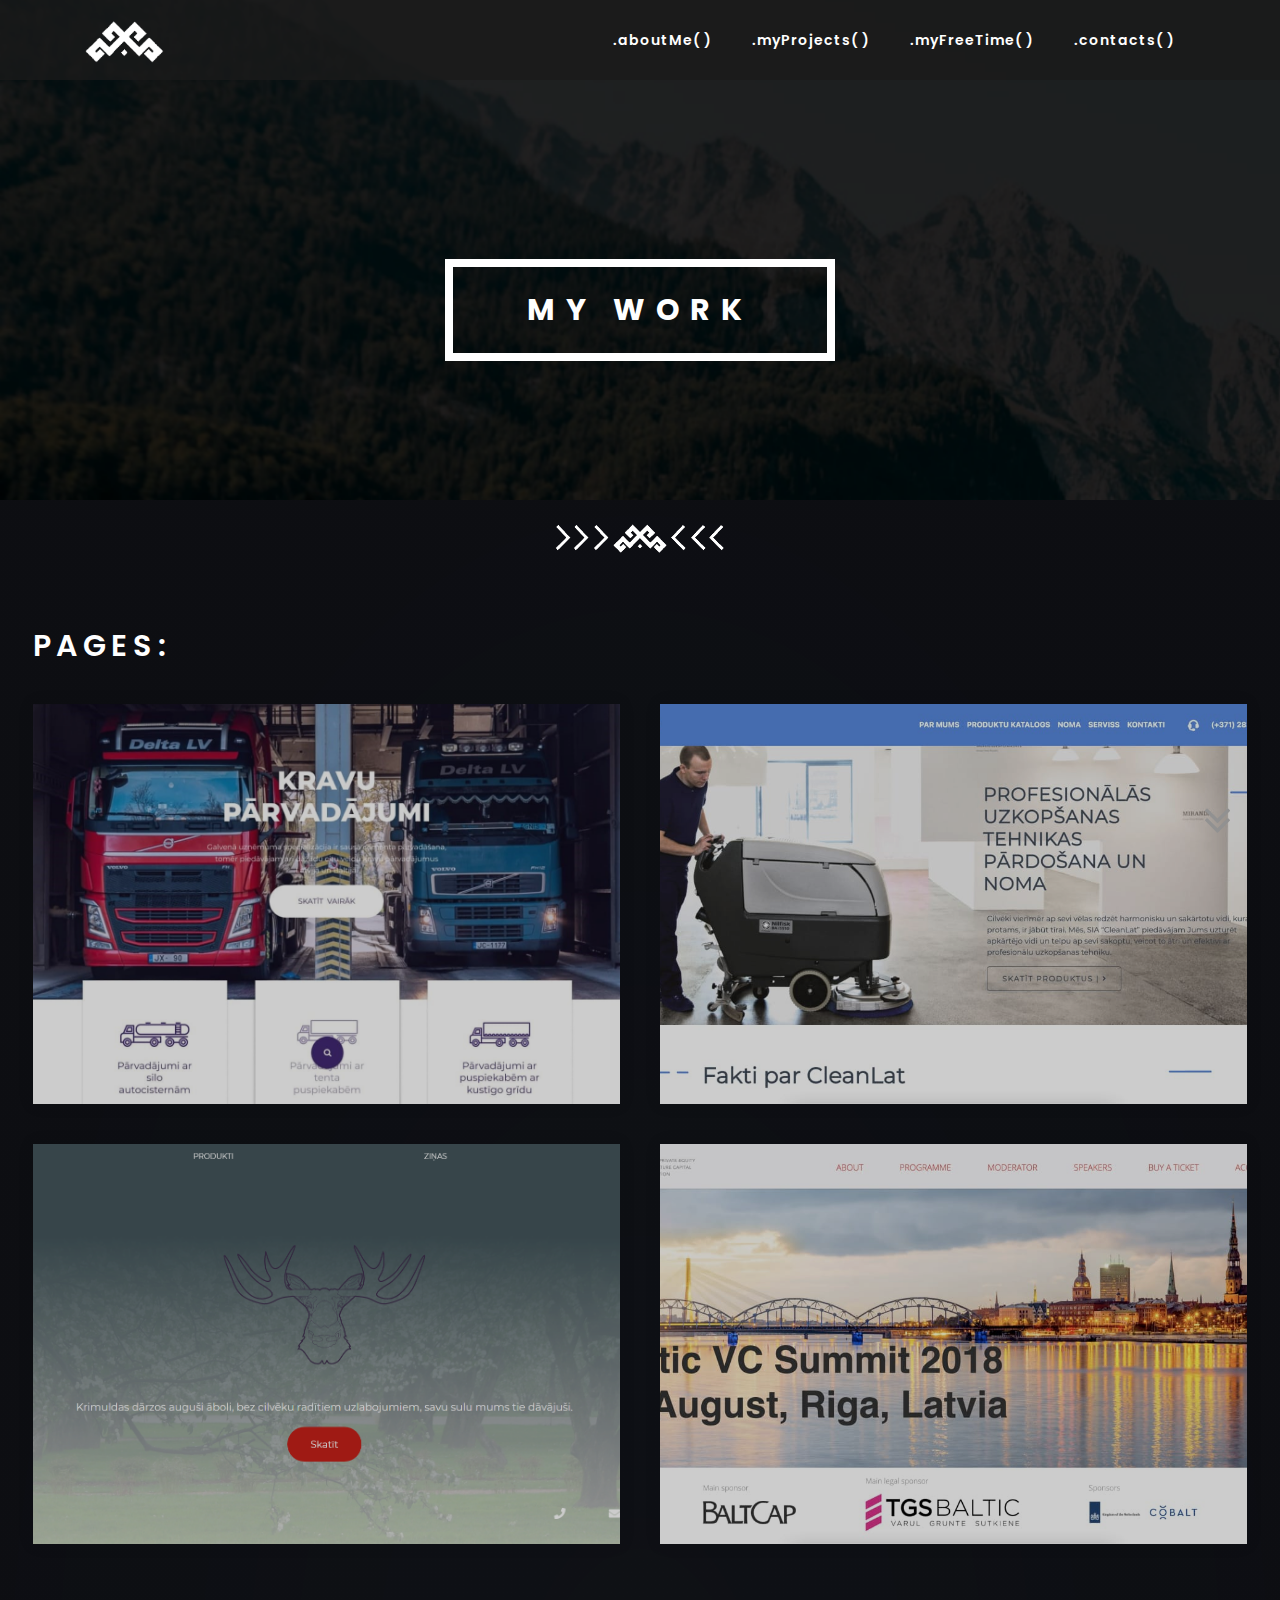
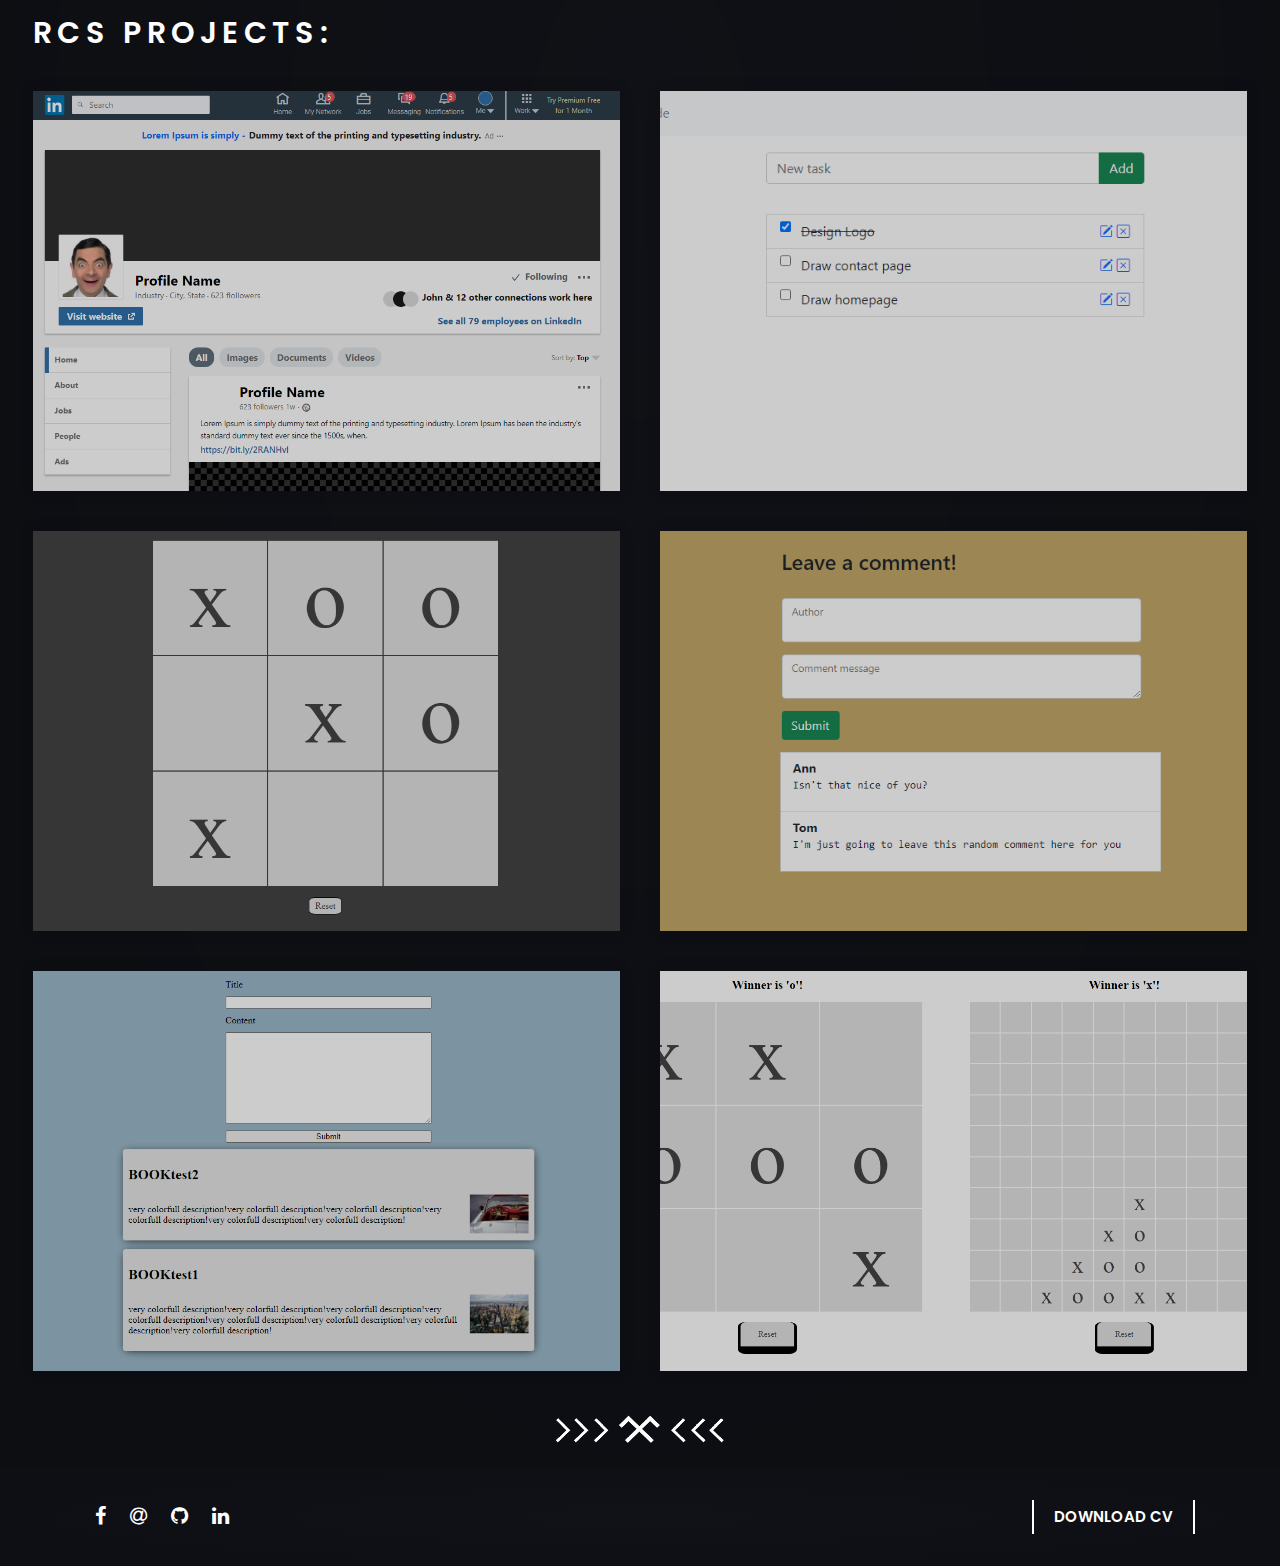
<file: portfolio.html>
<!DOCTYPE html>
<html lang="en">

    <head>

        <meta charset="utf-8">
        <meta name="viewport" content="width=device-width, initial-scale=1, shrink-to-fit=no">
        <meta name="description" content="">
        <meta name="author" content="">
        <link href="https://fonts.googleapis.com/css?family=Poppins:100,100i,200,200i,300,300i,400,400i,500,500i,600,600i,700,700i,800,800i,900,900i&display=swap" rel="stylesheet">
        <title>M H Portfolio page</title>
        <link rel="stylesheet" type="text/css" href="assets/css/bootstrap.min.css">
        <link rel="stylesheet" type="text/css" href="assets/css/font-awesome.css">
        <link rel="stylesheet" href="assets/css/style.css">

    </head>
    
    <body>
    
        <!-- ***** Preloader Start ***** -->
        <div id="js-preloader" class="js-preloader">
            <div class="preloader-inner">
                <span class="dot"></span>
                <div class="dots">
                <span></span>
                <span></span>
                <span></span>
                </div>
            </div>
        </div>
        <!-- ***** Preloader End ***** -->
        
        <!-- ***** Header Area Start ***** -->
        <header class="header-area header-sticky">
            <div class="container">
                <div class="row">
                    <div class="col-12">
                        <nav class="main-nav">
                            <!-- ***** Logo Start ***** -->
                            <a href="index.html" class="logo"><img class="logo-b" style="height: 42px;" src="assets/images/martina.png" alt=""><img class="logo-w" style="height: 42px;" src="assets/images/martina-white.png" alt=""></a>
                            <!-- ***** Logo End ***** -->
                            <!-- ***** Menu Start ***** -->
                            <ul class="nav">
                                <li><a href="about.html">.aboutMe( )</a></li>
                                <li><a href="portfolio.html">.myProjects( )</a></li>
                                <li><a href="freetime.html">.myFreeTime( )</a></li>
                                <li><a href="contact.html">.contacts( )</a></li> 
                            </ul>         
                            <a class='menu-trigger'>
                                <span>Menu</span>
                            </a>
                            <!-- ***** Menu End ***** -->
                        </nav>
                    </div>
                </div>
            </div>
        </header>
        <!-- ***** Header Area End ***** -->

        <!-- ***** Page Head Block Start ***** -->
        <section class="section page-head-section portf">
            <div class="container">
                <div class="cta-content">
                    <h2>MY WORK</h2>
                </div>
            </div>
        </section>
        <!-- ***** Page Head Block End ***** -->

        <!-- ***** My Work Start ***** -->
        <section class="section portf-bg" id="my-pages">
            <div class="container">
                <br>
                <img class="separator-black" src="assets/images/mans-martina-white.png" alt="">
                <br>
                <div class="pages-field">
                    <div class="work-header">PAGES:</div>
                    <div class="page-item1 page-item">
                        <div class="down-content">
                            <h3>DeltaLv.lv</h3>
                            <br>
                            <br>
                            <div class="my-button button-light">
                                <a href="https://deltalv.lv/" target="_blank">Visit page</a>
                            </div>
                        </div>
                    </div>
                    <div class="page-item2 page-item">
                        <div class="down-content">
                            <h3>CleanLat</h3>
                            <br>
                            <br>
                            <div class="my-button button-light">
                                <a href="https://cleanlat.lv/" target="_blank">Visit page</a>
                            </div>
                        </div>
                    </div>
                    <div class="page-item3 page-item">
                        <div class="down-content">
                            <h3>SparklingApple.lv</h3>
                            <br>
                            <br>
                            <div class="my-button button-light">
                                <a href="https://sparklingapple.lv/" target="_blank">Visit page</a>
                            </div>
                        </div>
                    </div>
                    <div class="page-item4 page-item">
                        <div class="down-content">
                            <h3>Baltic VS Summit 2018</h3>
                            <br>
                            <br>
                            <div class="my-button button-light">
                                <a href="http://balticvcsummit2018.lvca.lv" target="_blank">Visit page</a>
                            </div>
                        </div>
                    </div>
                </div>
                <div class="pages-field">
                    <div class="work-header">RCS PROJECTS:</div>
                    <div class="page-item5 page-item">
                        <div class="down-content">
                            <h3>Linkeding design</h3>
                            <br>
                            <p>Html and CSS practice</p>
                            <br>
                            <div class="my-button button-light">
                                <a href="https://rojalfamine.github.io/Linkedin/" target="_blank">Visit page</a>
                            </div>
                        </div>
                    </div>
                    <div class="page-item6 page-item">
                        <div class="down-content">
                            <h3>To Do List</h3>
                            <br>
                            <p>List working with PHP, JS and saving data in JSON</p>
                            <br>
                            <div class="my-button button-light">
                                <a href="https://github.com/RojalFamine/ToDoList_php" target="_blank">Visit repository</a>
                            </div>
                        </div>
                    </div>
                    <div class="page-item7 page-item">
                        <div class="down-content">
                            <h3>Tic Tac Toe (jQuery)</h3>
                            <br>
                            <p>Working TicTacToe game written using jQuery, saving data in local storage</p>
                            <br>
                            <div class="my-button button-light">
                                <a href="https://rojalfamine.github.io/tictactoe_jQuery/" target="_blank">Visit page</a>
                            </div>
                        </div>
                    </div>
                    <div class="page-item8 page-item">
                        <div class="down-content">
                            <h3>Comment section</h3>
                            <br>
                            <p>Working comment section with DataBase and API on free Web Host</p>
                            <br>
                            <div class="my-button button-light">
                                <a href="https://rojalfamine.github.io/Comments_client/" target="_blank">Visit page</a>
                            </div>
                        </div>
                    </div>
                    <div class="page-item9 page-item">
                        <div class="down-content">
                            <h3>Custom WP posts page</h3>
                            <br>
                            <p>Platform for viewing posts from WP and posting new ones into WP via Rest API</p>
                            <br>
                            <div class="my-button button-light">
                                <a href="https://github.com/RojalFamine/BooksForWP/" target="_blank">Visit repository</a>
                            </div>
                        </div>
                    </div>
                    <div class="page-item10 page-item">
                        <div class="down-content">
                            <h3>TicTacToe & Four in line (Php)</h3>
                            <br>
                            <p>Tic Tac Toe and Four in line games run by Php api and saving data in JSON</p>
                            <br>
                            <div class="my-button button-light">
                                <a href="https://github.com/RojalFamine?tab=repositories&q=php&type=&language=&sort=" target="_blank">Visit repository</a>
                            </div>
                        </div>
                    </div>
                </div>
                <br>
                <img class="separator-black" src="assets/images/mans-jumis-white.png" alt="">
                <br>
            </div>
        </section>
        <!-- ***** My Work End ***** -->
        
        <!-- ***** Down button Start ***** -->
        <div id="click" class="down">
            <a href="#">
                <i class="icon-to-change fa fa-angle-double-down"></i>
            </a>
        </div>
        <!-- ***** Down button End ***** -->

        <!-- ***** Footer Start ***** -->
        <footer>
            <div class="container">
                <div class="row">
                    <div class="col-lg-12">
                        <p class="footer-p">
                            <a href="https://www.facebook.com/martins.heize.5" target="_blank"><i class="fa fa-facebook"></i></a>
                            <a href="mailto: truu.martins@gmail.com" target="_blank"><i class="fa fa-at"></i></a>
                            <a href="https://github.com/RojalFamine" target="_blank"><i class="fa fa-github"></i></a>
                            <a href="https://www.linkedin.com/in/m%C4%81rti%C5%86%C5%A1-heize-530124160/" target="_blank"><i class="fa fa-linkedin"></i></a>
                        </p>
                        <div class="my-button button-light">
                            <a href="assets/CV_Martins_Heize.pdf" target="_blank">Download CV</a>
                        </div>
                    </div>
                </div>
            </div>
        </footer>

        <!-- jQuery -->
        <script src="assets/js/jquery-2.1.0.min.js"></script>

        <!-- Bootstrap -->
        <script src="assets/js/popper.js"></script>
        <script src="assets/js/bootstrap.min.js"></script>

        <!-- Plugins -->
        <script src="assets/js/scrollreveal.min.js"></script>
        <script src="assets/js/waypoints.min.js"></script>
        <script src="assets/js/jquery.counterup.min.js"></script>
        <script src="assets/js/imgfix.min.js"></script> 
        <script src="assets/js/mixitup.js"></script> 
        <script src="assets/js/accordions.js"></script>
        
        <!-- Global Init -->
        <script src="assets/js/custom.js"></script>

    </body>
</html>
</file>
<file: assets/css/style.css>
@import url("https://fonts.googleapis.com/css?family=Poppins:100,100i,200,200i,300,300i,400,400i,500,500i,600,600i,700,700i,800,800i,900,900i");
html, body, div, span, applet, object, iframe, h1, h2, h3, h4, h5, h6, p, blockquote, div
pre, a, abbr, acronym, address, big, cite, code, del, dfn, em, font, img, ins, kbd, q,
s, samp, small, strike, strong, sub, sup, tt, var, b, u, i, center, dl, dt, dd, ol, ul, li,
figure, header, nav, section, article, aside, footer, figcaption {
  margin: 0;
  padding: 0;
  border: 0;
  outline: 0;
}

.clearfix:after {
  content: ".";
  display: block;
  clear: both;
  visibility: hidden;
  line-height: 0;
  height: 0;
}

.clearfix {
  display: inline-block;
}

html[xmlns] .clearfix {
  display: block;
}

* html .clearfix {
  height: 1%;
}

ul, li {
  padding: 0;
  margin: 0;
  list-style: none;
}

header, nav, section, article, aside, footer, hgroup {
  display: block;
}

* {
  -webkit-box-sizing: border-box;
          box-sizing: border-box;
}

html, body {
  font-family: 'Poppins', sans-serif;
  font-weight: 400;
  background-color: #D7D7D7;
  font-size: 16px;
  -ms-text-size-adjust: 100%;
  -webkit-font-smoothing: antialiased;
  -moz-osx-font-smoothing: grayscale;
}

a {
  text-decoration: none !important;
}

h1, h2, h3, h4, h5, h6 {
  margin-top: 0px;
  margin-bottom: 0px;
}

ul {
  margin-bottom: 0px;
}

p {
  font-size: 15px;
  line-height: 25px;
  color: #000000;
}

/* 
---------------------------------------------
global styles
--------------------------------------------- 
*/
html,
body {
  background: #fff;
  font-family: 'Poppins', sans-serif;
}

::-moz-selection {
  background: #6593c8;
  color: #fff;
}

::selection {
  background: #6593c8;
  color: #fff;
}

::-moz-selection {
  background: #6593c8;
  color: #fff;
}

@media (max-width: 991px) {
  html, body {
    overflow-x: hidden;
  }
  .mobile-top-fix {
    margin-top: 30px;
    margin-bottom: 0px;
  }
  .mobile-bottom-fix {
    margin-bottom: 30px;
  }
  .mobile-bottom-fix-big {
    margin-bottom: 60px;
  }
}

.page-head-section {
  background-position: center center;
  background-size: cover !important;
  background-repeat: no-repeat !important;
}

.cta-content {
  display: -webkit-box;
  display: -ms-flexbox;
  display: flex;
  -webkit-box-orient: vertical;
  -webkit-box-direction: normal;
      -ms-flex-direction: column;
          flex-direction: column;
  -webkit-box-align: center;
      -ms-flex-align: center;
          align-items: center;
  -webkit-box-pack: center;
      -ms-flex-pack: center;
          justify-content: center;
  height: 500px;
}

.cta-content h2 {
  border: 8px solid #fff;
  color: #fff;
}

.hide-logo {
  display: none;
}

.my-button {
  display: -webkit-box;
  display: -ms-flexbox;
  display: flex;
  -webkit-box-orient: vertical;
  -webkit-box-direction: normal;
      -ms-flex-direction: column;
          flex-direction: column;
  position: relative;
  width: -webkit-fit-content;
  width: -moz-fit-content;
  width: fit-content;
}

.my-button::after {
  content: '';
  display: block;
  position: relative;
  left: 13px;
  margin: auto;
  height: 2px;
  width: 0px;
  background: transparent;
  -webkit-transition: width .5s ease, background-color .5s ease;
  transition: width .5s ease, background-color .5s ease;
}

.my-button::before {
  content: '';
  display: block;
  position: relative;
  right: 13px;
  margin: auto;
  height: 2px;
  width: 0px;
  background: transparent;
  -webkit-transition: width .5s ease, background-color .5s ease;
  transition: width .5s ease, background-color .5s ease;
}

.button-dark {
  color: #000000;
  background: rgba(0, 0, 0, 0);
  font-size: 15px;
  font-weight: 600;
  line-height: 18px;
  text-transform: uppercase;
  text-align: center;
}

.button-dark a {
  color: #000;
  padding: 8px 20px;
  border-left: 2px solid #000;
  border-right: 2px solid #000;
}

.button-dark:hover:after {
  width: 100%;
  background: #000000;
}

.button-dark:hover:before {
  width: 100%;
  background: #000000;
}

.button-light {
  color: #ffffff;
  background: rgba(0, 0, 0, 0);
  font-size: 15px;
  font-weight: 600;
  line-height: 18px;
  text-transform: uppercase;
  text-align: center;
}

.button-light a {
  color: #fff;
  padding: 8px 20px;
  border-left: 2px solid #fff;
  border-right: 2px solid #fff;
}

.button-light:hover:after {
  width: 100%;
  background: #ffffff;
}

.button-light:hover:before {
  width: 100%;
  background: #ffffff;
}

.gradient-bg {
  background: radial-gradient(50% 50% at 50% 50%, rgba(26, 21, 21, 0) 0%, rgba(1, 1, 1, 0.16) 100%), #FFFFFF;
  mix-blend-mode: normal;
  position: relative;
}

.portf-bg {
  background: radial-gradient(50% 50% at 50% 50%, rgba(26, 21, 21, 0) 0%, rgba(1, 1, 1, 0.16) 100%), #0f1116;
  mix-blend-mode: normal;
  position: relative;
}

.section {
  display: -webkit-box;
  display: -ms-flexbox;
  display: flex;
  -webkit-box-orient: vertical;
  -webkit-box-direction: normal;
      -ms-flex-direction: column;
          flex-direction: column;
  -webkit-box-align: center;
      -ms-flex-align: center;
          align-items: center;
  -webkit-box-pack: center;
      -ms-flex-pack: center;
          justify-content: center;
}

.section .container {
  display: -webkit-box;
  display: -ms-flexbox;
  display: flex;
  -webkit-box-orient: vertical;
  -webkit-box-direction: normal;
      -ms-flex-direction: column;
          flex-direction: column;
  -webkit-box-align: center;
      -ms-flex-align: center;
          align-items: center;
}

h2 {
  border: 8px solid #000000;
  color: #000000;
  font-weight: bold;
  font-size: 30px;
  text-align: center;
  line-height: 38px;
  letter-spacing: 0.35538em;
  text-transform: uppercase;
  -webkit-box-align: center;
      -ms-flex-align: center;
          align-items: center;
  display: -webkit-box;
  display: -ms-flexbox;
  display: flex;
  width: -webkit-fit-content;
  width: -moz-fit-content;
  width: fit-content;
  padding: 24px 74px;
  margin-top: 120px;
}

h3 {
  color: #000000;
  font-weight: 600;
  font-size: 22px;
  line-height: 27px;
  text-transform: uppercase;
  display: -webkit-box;
  display: -ms-flexbox;
  display: flex;
  -webkit-box-align: center;
      -ms-flex-align: center;
          align-items: center;
  text-align: center;
  letter-spacing: 0.18538em;
}

.separator-black {
  width: 170px;
}

.down {
  -webkit-animation-duration: 1.5s;
          animation-duration: 1.5s;
  -webkit-animation-iteration-count: infinite;
          animation-iteration-count: infinite;
  -webkit-animation-name: bounce-1;
          animation-name: bounce-1;
  -webkit-animation-timing-function: linear;
          animation-timing-function: linear;
  position: fixed;
  bottom: 1em;
  left: 94%;
  z-index: 999;
  font-size: 2.8em;
}

.down .icon-to-change {
  color: #919191;
}

.down a:hover .icon-to-change {
  color: #6593c8;
}

button:focus {
  outline: none;
}

/* 
---------------------------------------------
header
--------------------------------------------- 
*/
.background-header {
  background: rgba(250, 250, 250, 0.99) !important;
  height: 80px !important;
  position: fixed !important;
  top: 0px;
  left: 0px;
  right: 0px;
  -webkit-box-shadow: 0px 0px 10px rgba(0, 0, 0, 0.15) !important;
          box-shadow: 0px 0px 10px rgba(0, 0, 0, 0.15) !important;
}

.background-header .logo,
.background-header .main-nav .nav li a {
  color: #232d39 !important;
}

.background-header .main-nav .nav li:hover > a {
  color: #6593c8 !important;
}

.background-header .nav li a.active {
  color: #6593c8 !important;
}

.header-area {
  position: absolute;
  top: 0px;
  left: 0px;
  right: 0px;
  z-index: 100;
  height: 80px;
  background: #1a1a1ac2;
  -webkit-transition: all .5s ease 0s;
  transition: all .5s ease 0s;
}

.header-area .main-nav {
  min-height: 80px;
  background: transparent;
}

.header-area .main-nav .logo {
  line-height: 80px;
  color: #212529;
  font-size: 32px;
  font-weight: 800;
  text-transform: uppercase;
  float: left;
  -webkit-transition: all 0.3s ease 0s;
  transition: all 0.3s ease 0s;
}

.header-area .main-nav .logo em {
  font-style: normal;
  color: #6593c8;
  font-weight: 900;
}

.header-area .main-nav .nav {
  float: right;
  margin-top: 27px;
  margin-right: 0px;
  background-color: transparent;
  -webkit-transition: all 0.3s ease 0s;
  transition: all 0.3s ease 0s;
  position: relative;
  z-index: 999;
}

.header-area .main-nav .nav li {
  padding-left: 20px;
  padding-right: 20px;
}

.header-area .main-nav .nav li a {
  display: block;
  font-weight: 600;
  font-size: 14px;
  color: #7a7a7a;
  -webkit-transition: all 0.3s ease 0s;
  transition: all 0.3s ease 0s;
  height: 40px;
  line-height: 40px;
  border: transparent;
  letter-spacing: 1px;
}

.header-area .main-nav .nav li a {
  color: #fff;
}

.header-area .main-nav .nav li:hover > a,
.header-area .main-nav .nav li > a.active {
  color: #6593c8 !important;
  opacity: 1;
}

.background-header .main-nav .nav li:hover > a,
.background-header .main-nav .nav li > a.active {
  color: #6593c8 !important;
  opacity: 1;
}

.header-area .main-nav .menu-trigger {
  cursor: pointer;
  display: block;
  position: absolute;
  top: 23px;
  width: 32px;
  height: 40px;
  text-indent: -9999em;
  z-index: 99;
  right: 40px;
  display: none;
}

.header-area .main-nav .menu-trigger span,
.header-area .main-nav .menu-trigger span:before,
.header-area .main-nav .menu-trigger span:after {
  -webkit-transition: all 0.4s;
  transition: all 0.4s;
  background-color: #1e1e1e;
  display: block;
  position: absolute;
  width: 30px;
  height: 2px;
  left: 0;
}

.background-header .main-nav .menu-trigger span,
.background-header .main-nav .menu-trigger span:before,
.background-header .main-nav .menu-trigger span:after {
  background-color: #1e1e1e;
}

.header-area .main-nav .menu-trigger span:before,
.header-area .main-nav .menu-trigger span:after {
  -webkit-transition: all 0.4s;
  transition: all 0.4s;
  background-color: #1e1e1e;
  display: block;
  position: absolute;
  width: 30px;
  height: 2px;
  left: 0;
  width: 75%;
}

.background-header .main-nav .menu-trigger span:before,
.background-header .main-nav .menu-trigger span:after {
  background-color: #1e1e1e;
}

.header-area .main-nav .menu-trigger span:before,
.header-area .main-nav .menu-trigger span:after {
  content: "";
}

.header-area .main-nav .menu-trigger span {
  top: 16px;
}

.header-area .main-nav .menu-trigger span:before {
  -webkit-transform-origin: 33% 100%;
  transform-origin: 33% 100%;
  top: -10px;
  z-index: 10;
}

.header-area .main-nav .menu-trigger span:after {
  -webkit-transform-origin: 33% 0;
  transform-origin: 33% 0;
  top: 10px;
}

.header-area .main-nav .menu-trigger.active span,
.header-area .main-nav .menu-trigger.active span:before,
.header-area .main-nav .menu-trigger.active span:after {
  background-color: transparent;
  width: 100%;
}

.header-area .main-nav .menu-trigger.active span:before {
  -webkit-transform: translateY(6px) translateX(1px) rotate(45deg);
  transform: translateY(6px) translateX(1px) rotate(45deg);
  background-color: #1e1e1e;
}

.background-header .main-nav .menu-trigger.active span:before {
  background-color: #1e1e1e;
}

.header-area .main-nav .menu-trigger.active span:after {
  -webkit-transform: translateY(-6px) translateX(1px) rotate(-45deg);
  transform: translateY(-6px) translateX(1px) rotate(-45deg);
  background-color: #1e1e1e;
}

.background-header .main-nav .menu-trigger.active span:after {
  background-color: #1e1e1e;
}

.header-area.header-sticky {
  min-height: 80px;
}

.header-area.header-sticky .nav {
  margin-top: 20px !important;
}

.header-area.header-sticky .nav li a.active {
  color: #6593c8;
}

@media (max-width: 1200px) {
  .header-area .main-nav .nav li {
    padding-left: 12px;
    padding-right: 12px;
  }
  .header-area .main-nav:before {
    display: none;
  }
}

@media (max-width: 767px) {
  .header-area .main-nav .logo {
    color: #1e1e1e;
  }
  .header-area.header-sticky .nav li a:hover,
  .header-area.header-sticky .nav li a.active {
    color: #6593c8 !important;
    opacity: 1;
  }
  .header-area {
    background-color: #0f1117a8;
    padding: 0px 15px;
    height: 80px;
    -webkit-box-shadow: none;
            box-shadow: none;
    text-align: center;
  }
  .header-area .container {
    padding: 0px;
  }
  .header-area .logo {
    margin-left: 30px;
  }
  .header-area .menu-trigger {
    display: block !important;
  }
  .header-area .main-nav {
    overflow: hidden;
  }
  .header-area .main-nav .nav {
    float: none;
    width: 100%;
    display: none;
    -webkit-transition: all 0s ease 0s;
    transition: all 0s ease 0s;
    margin-left: 0px;
  }
  .header-area .main-nav .nav li:first-child {
    border-top: 1px solid #eee;
  }
  .header-area .main-nav .nav li:last-child {
    width: 100%;
    background-color: #6593c8;
    color: #fff;
  }
  .header-area.header-sticky .nav {
    margin-top: 80px !important;
  }
  .header-area .main-nav .nav li {
    width: 100%;
    background: #fff;
    border-bottom: 1px solid #eee;
    padding-left: 0px !important;
    padding-right: 0px !important;
  }
  .header-area .main-nav .nav li a {
    height: 50px !important;
    line-height: 50px !important;
    padding: 0px !important;
    border: none !important;
    background: #f7f7f7 !important;
    color: #232d39 !important;
  }
  .header-area .main-nav .nav li a:hover {
    background: #eee !important;
    color: #6593c8 !important;
  }
  .header-area .main-nav .nav li.submenu ul {
    position: relative;
    visibility: inherit;
    opacity: 1;
    z-index: 1;
    -webkit-transform: translateY(0%);
            transform: translateY(0%);
    -webkit-transition-delay: 0s, 0s, 0.3s;
            transition-delay: 0s, 0s, 0.3s;
    top: 0px;
    width: 100%;
    -webkit-box-shadow: none;
            box-shadow: none;
    height: 0px;
  }
  .header-area .main-nav .nav li.submenu ul li a {
    font-size: 12px;
    font-weight: 400;
  }
  .header-area .main-nav .nav li.submenu ul li a:hover:before {
    width: 0px;
  }
  .header-area .main-nav .nav li.submenu ul.active {
    height: auto !important;
  }
  .header-area .main-nav .nav li.submenu:after {
    color: #3B566E;
    right: 25px;
    font-size: 14px;
    top: 15px;
  }
  .header-area .main-nav .nav li.submenu:hover ul, .header-area .main-nav .nav li.submenu:focus ul {
    height: 0px;
  }
}

@media (min-width: 767px) {
  .header-area .main-nav .nav {
    display: -webkit-box !important;
    display: -ms-flexbox !important;
    display: flex !important;
  }
}

/* 
---------------------------------------------
banner
--------------------------------------------- 
*/
.main-banner {
  display: -webkit-box;
  display: -ms-flexbox;
  display: flex;
  background: #D7D7D7;
  height: 100vh;
  width: inherit;
  position: relative;
}

.main-banner .left {
  display: -webkit-box;
  display: -ms-flexbox;
  display: flex;
  -webkit-box-orient: vertical;
  -webkit-box-direction: normal;
      -ms-flex-direction: column;
          flex-direction: column;
  -webkit-box-pack: center;
      -ms-flex-pack: center;
          justify-content: center;
  -webkit-box-align: center;
      -ms-flex-align: center;
          align-items: center;
  width: 45%;
  background: #D7D7D7;
}

.main-banner .left h4, .main-banner .left h1, .main-banner .left p, .main-banner .left .social-links {
  width: -webkit-fit-content;
  width: -moz-fit-content;
  width: fit-content;
}

.main-banner .left > div {
  display: -webkit-box;
  display: -ms-flexbox;
  display: flex;
  -webkit-box-orient: vertical;
  -webkit-box-direction: normal;
      -ms-flex-direction: column;
          flex-direction: column;
}

.main-banner .left h1 {
  font-size: 4rem;
  font-weight: 600;
}

.main-banner .left p {
  font-size: 25px;
  font-weight: 800;
  color: #919191;
  padding: 10px 0;
  margin-bottom: 130px;
}

.main-banner .right {
  display: -webkit-box;
  display: -ms-flexbox;
  display: flex;
  -webkit-box-align: end;
      -ms-flex-align: end;
          align-items: flex-end;
  -webkit-box-pack: center;
      -ms-flex-pack: center;
          justify-content: center;
  width: 65%;
  background: #000;
  -webkit-clip-path: polygon(20% 0%, 100% 0, 100% 100%, 0% 100%);
          clip-path: polygon(20% 0%, 100% 0, 100% 100%, 0% 100%);
  position: absolute;
  right: 0;
  bottom: 0;
  height: 100%;
}

.main-banner .right img {
  height: 88%;
  position: relative;
  top: 3px;
}

@-webkit-keyframes bounce-1 {
  0% {
    -webkit-transform: translateY(0);
            transform: translateY(0);
  }
  50% {
    -webkit-transform: translateY(-20px);
            transform: translateY(-20px);
  }
  100% {
    -webkit-transform: translateY(0);
            transform: translateY(0);
  }
}

@keyframes bounce-1 {
  0% {
    -webkit-transform: translateY(0);
            transform: translateY(0);
  }
  50% {
    -webkit-transform: translateY(-20px);
            transform: translateY(-20px);
  }
  100% {
    -webkit-transform: translateY(0);
            transform: translateY(0);
  }
}

/*
---------------------------------------------
Small about area
---------------------------------------------
*/
body .home-description {
  display: -webkit-box;
  display: -ms-flexbox;
  display: flex;
  -webkit-box-align: center;
      -ms-flex-align: center;
          align-items: center;
  height: 310px;
  background: url("../images/Component-1.png") center center;
  background-repeat: no-repeat;
  background-size: cover;
}

body .home-description .container {
  -webkit-box-align: unset;
      -ms-flex-align: unset;
          align-items: unset;
}

body .home-description h2 {
  color: #fff;
  letter-spacing: 0.18538em;
  margin-bottom: 20px;
  margin-top: auto;
  border: 0;
  padding: 0;
}

body .home-description p {
  font-size: 15px;
  color: #fff;
  margin-bottom: 20px;
}

body .home-description .button-effect {
  width: -webkit-fit-content;
  width: -moz-fit-content;
  width: fit-content;
}

body .home-description .button-effect:hover:after {
  background: #fff;
}

body .home-description .button-effect:hover:before {
  background: #fff;
}

body .home-description a {
  font-size: 15px;
  color: #fff;
  text-transform: uppercase;
  text-align: center;
  padding: 8px 20px;
  border-left: 2px solid #fff;
  border-right: 2px solid #fff;
}

/*
---------------------------------------------
My free time
---------------------------------------------
*/
.carousel-inner .carousel-img {
  height: 700px;
  background-repeat: no-repeat !important;
  background-size: cover !important;
  background-position: center center !important;
}

.carousel-control-next, .carousel-control-prev {
  background: transparent;
  border: 0;
  height: 700px;
}

.carousel-caption {
  position: unset;
  width: 80%;
  margin: 10px auto 50px;
}

.carousel-caption h3 {
  padding-bottom: 20px;
}

.carousel-caption p {
  text-align: left;
}

.comments_section h3 {
  margin: 50px auto 0;
  -ms-flex-item-align: start;
      align-self: flex-start;
  width: 80%;
}

.comments_section .comment_form {
  display: -webkit-box;
  display: -ms-flexbox;
  display: flex;
  -webkit-box-orient: vertical;
  -webkit-box-direction: normal;
      -ms-flex-direction: column;
          flex-direction: column;
  -webkit-box-align: center;
      -ms-flex-align: center;
          align-items: center;
}

.comments_section .comment_form textarea {
  line-height: 26px;
}

.comment__item {
  background: #C4C4C4;
  -webkit-box-shadow: -7px 4px 4px rgba(0, 0, 0, 0.25);
          box-shadow: -7px 4px 4px rgba(0, 0, 0, 0.25);
  border-radius: 5px;
  margin-bottom: 20px;
  border: 0;
  padding: .75rem 1.25rem;
}

.comments-block {
  width: 80%;
  margin: 50px auto;
}

.template {
  display: none;
}

/*
---------------------------------------------
About
---------------------------------------------
*/
.about {
  background: url(../images/space-tree.jpg) center center;
  mix-blend-mode: normal;
  background-repeat: no-repeat;
  background-size: cover;
}

.about p {
  color: #fff;
  margin-bottom: 70px;
  text-align: center;
}

.about-main-text {
  margin-bottom: 50px;
}

.about-me {
  display: -webkit-box;
  display: -ms-flexbox;
  display: flex;
  -webkit-box-orient: vertical;
  -webkit-box-direction: normal;
      -ms-flex-direction: column;
          flex-direction: column;
  -webkit-box-pack: center;
      -ms-flex-pack: center;
          justify-content: center;
  -webkit-box-align: center;
      -ms-flex-align: center;
          align-items: center;
  padding-bottom: 85px;
}

.about-me p {
  margin: 70px;
  text-align: center;
}

.capabilities {
  display: -webkit-box;
  display: -ms-flexbox;
  display: flex;
  -webkit-box-orient: vertical;
  -webkit-box-direction: normal;
      -ms-flex-direction: column;
          flex-direction: column;
  -webkit-box-align: center;
      -ms-flex-align: center;
          align-items: center;
  margin-top: 100px;
  margin-bottom: 100px;
  width: inherit;
}

.capabilities .dubble-group {
  display: -webkit-box;
  display: -ms-flexbox;
  display: flex;
  -ms-flex-pack: distribute;
      justify-content: space-around;
  margin-bottom: 80px;
  width: inherit;
}

.capabilities img {
  left: -38px;
}

.capabilities p {
  max-width: 460px;
  margin-top: 20px;
}

.group {
  position: relative;
}

.group img {
  position: absolute;
  top: -20px;
}

.skills {
  display: -webkit-box;
  display: -ms-flexbox;
  display: flex;
  -webkit-box-orient: vertical;
  -webkit-box-direction: normal;
      -ms-flex-direction: column;
          flex-direction: column;
  width: inherit;
}

.skills h2 {
  -ms-flex-item-align: center;
      -ms-grid-row-align: center;
      align-self: center;
}

.skills .skills-header {
  margin-top: 100px;
  font-weight: 600;
  font-size: 30px;
  line-height: 37px;
  display: -webkit-box;
  display: -ms-flexbox;
  display: flex;
  -webkit-box-align: center;
      -ms-flex-align: center;
          align-items: center;
  letter-spacing: 0.18538em;
  color: #000000;
}

.skills .skills-container {
  display: -ms-grid;
  display: grid;
  -ms-grid-columns: 1fr 1fr 1fr 1fr;
      grid-template-columns: 1fr 1fr 1fr 1fr;
  justify-items: center;
  margin-top: 80px;
  margin-bottom: 20px;
}

.skills .skills-container .skill {
  display: -webkit-box;
  display: -ms-flexbox;
  display: flex;
  -webkit-box-align: center;
      -ms-flex-align: center;
          align-items: center;
  -webkit-box-orient: vertical;
  -webkit-box-direction: normal;
      -ms-flex-direction: column;
          flex-direction: column;
  width: -webkit-fit-content;
  width: -moz-fit-content;
  width: fit-content;
  margin-bottom: 60px;
}

.skills .skills-container .skill img {
  height: 100px;
  margin-bottom: 20px;
}

.skills .skills-container .skill h4 {
  font-size: 24px;
  font-weight: 300;
  line-height: 29px;
  display: -webkit-box;
  display: -ms-flexbox;
  display: flex;
  -webkit-box-align: center;
      -ms-flex-align: center;
          align-items: center;
  text-align: center;
  letter-spacing: 0.13538em;
  color: #000000;
  text-transform: uppercase;
}

/* 
---------------------------------------------
Portfolio
--------------------------------------------- 
*/
#my-pages .page-item1 {
  background: url("../images/deltalv.jpg");
}

#my-pages .page-item2 {
  background: url("../images/cleanlat.jpg");
}

#my-pages .page-item3 {
  background: url("../images/sparklingapple.png");
}

#my-pages .page-item4 {
  background: url("../images/balticvcsummit2018.jpg");
}

#my-pages .page-item5 {
  background: url("../images/linkedin_screen.png");
}

#my-pages .page-item6 {
  background: url("../images/todo_screen.png");
}

#my-pages .page-item7 {
  background: url("../images/tictactoeJQ_screen.png");
}

#my-pages .page-item8 {
  background: url("../images/comment_screen.png");
}

#my-pages .page-item9 {
  background: url("../images/books_screen.png");
}

#my-pages .page-item10 {
  background: url("../images/php_games_screen.png");
}

.pages-field {
  display: -ms-grid;
  display: grid;
  -ms-grid-columns: 1fr 1fr;
      grid-template-columns: 1fr 1fr;
  width: 98vw;
  margin-left: calc(-50vw + 50%);
  margin: 0;
}

.portf {
  background: url("../images/back-img1.png") !important;
  background-position: center center;
  background-size: cover !important;
  background-repeat: no-repeat !important;
}

#my-pages .page-item {
  display: -webkit-box;
  display: -ms-flexbox;
  display: flex;
  -webkit-box-orient: vertical;
  -webkit-box-direction: normal;
      -ms-flex-direction: column;
          flex-direction: column;
  position: relative;
  background-repeat: no-repeat;
  background-size: cover;
  background-position: center center;
  -webkit-box-shadow: 0px 0px 15px rgba(0, 0, 0, 0.1);
          box-shadow: 0px 0px 15px rgba(0, 0, 0, 0.1);
  margin: 20px;
  height: 400px;
}

#my-pages .page-item::after {
  content: '';
  display: block;
  position: relative;
  left: 13px;
  height: 2px;
  width: 0px;
  background: transparent;
  -webkit-transition: width .5s ease, background-color .5s ease;
  transition: width .5s ease, background-color .5s ease;
  bottom: -398px;
}

#my-pages .page-item::before {
  content: '';
  display: block;
  position: relative;
  right: 13px;
  height: 2px;
  width: 0px;
  background: transparent;
  -webkit-transition: width .5s ease, background-color .5s ease;
  transition: width .5s ease, background-color .5s ease;
  top: -2px;
}

#my-pages .page-item:hover:after {
  width: 100%;
  background: #ffffff;
}

#my-pages .page-item:hover:before {
  width: 100%;
  background: #ffffff;
}

#my-pages .page-item .down-content {
  display: -webkit-box;
  display: -ms-flexbox;
  display: flex;
  -webkit-box-orient: vertical;
  -webkit-box-direction: normal;
      -ms-flex-direction: column;
          flex-direction: column;
  -webkit-box-align: center;
      -ms-flex-align: center;
          align-items: center;
  -webkit-box-pack: center;
      -ms-flex-pack: center;
          justify-content: center;
  padding: 15px;
  background: rgba(0, 0, 0, 0.2);
  border-right: 2px solid rgba(255, 255, 255, 0);
  border-left: 2px solid rgba(255, 255, 255, 0);
  width: -webkit-fill-available;
  height: 400px;
  -webkit-transition: 1.2s;
  transition: 1.2s;
  position: absolute;
}

#my-pages .page-item .down-content h3 {
  color: #fff;
  font-size: 30px;
  opacity: 0;
  -webkit-transition: 1.2s;
  transition: 1.2s;
}

#my-pages .page-item .down-content p {
  color: #fff;
  opacity: 0;
  -webkit-transition: 1.2s;
  transition: 1.2s;
}

#my-pages .page-item .down-content .my-button {
  opacity: 0;
  -webkit-transition: 1.2s;
  transition: 1.2s;
}

#my-pages .page-item .down-content:hover {
  background: rgba(0, 0, 0, 0.8);
  border-right: 2px solid #fff;
  border-left: 2px solid #fff;
  -webkit-transition: 1.2s;
  transition: 1.2s;
}

#my-pages .page-item .down-content:hover h3 {
  opacity: 1;
  -webkit-transition: 1.2s;
  transition: 1.2s;
}

#my-pages .page-item .down-content:hover p {
  opacity: 1;
  -webkit-transition: 1.2s;
  transition: 1.2s;
}

#my-pages .page-item .down-content:hover .my-button {
  opacity: 1;
  -webkit-transition: 1.2s;
  transition: 1.2s;
}

.work-header {
  margin: 50px 20px 20px;
  font-weight: 600;
  font-size: 30px;
  line-height: 37px;
  display: -webkit-box;
  display: -ms-flexbox;
  display: flex;
  -ms-flex-item-align: start;
      align-self: flex-start;
  letter-spacing: 0.18538em;
  color: #fff;
  -ms-grid-column: 1;
  -ms-grid-column-span: 2;
  grid-column: 1/3;
}

/* 
---------------------------------------------
contact
--------------------------------------------- 
*/
#contact-us {
  padding-bottom: 50px;
}

.my-input, .my-area {
  width: 70%;
  padding-bottom: 30px;
}

.my-input label, .my-area label {
  position: absolute;
  top: -30px;
  left: -30px;
  font-size: 20px;
  text-transform: none;
}

.contact-form {
  width: -webkit-fill-available;
  margin: 50px auto;
}

.contact-form .my-input.my-button::before {
  right: 11px;
}

.contact-form .my-input.my-button::after {
  left: 50%;
  -webkit-transform: rotate(90deg);
          transform: rotate(90deg);
  top: -64px;
}

.contact-form .my-input.button-dark:hover:before {
  width: 97%;
}

.contact-form .my-input.button-dark:hover:after {
  width: 8.5%;
}

.contact-form .my-area.my-button::before {
  right: 9px;
}

.contact-form .my-area.my-button::after {
  left: 50%;
  -webkit-transform: rotate(90deg);
          transform: rotate(90deg);
  top: -105px;
}

.contact-form .my-area.button-dark:hover:after {
  width: 19.5%;
}

.contact-form .my-area.button-dark:hover:before {
  width: 97.5%;
}

.contact-form input,
.contact-form textarea {
  color: #7a7a7a;
  font-size: 18px;
  font-weight: 600;
  line-height: 40px;
  text-align: center;
  border-left: 8px solid #000000;
  border-bottom: 8px solid #000000;
  border-top: 0;
  border-right: 0;
  background-color: rgba(255, 255, 255, 0);
  width: 100%;
  height: 66px;
  outline: none;
  padding: 0px 10px;
  -webkit-appearance: none;
  -moz-appearance: none;
  appearance: none;
  margin-bottom: 30px;
}

#form-submit {
  color: #000;
  font-size: 15px;
  font-weight: 600;
  line-height: 18px;
  text-transform: uppercase;
  text-align: center;
  padding: 8px 20px;
  border-left: 2px solid #000;
  border-right: 2px solid #000;
  border-top: 0;
  border-bottom: 0;
  background: 0;
}

.cont {
  background: url(../images/sky.jpg) center center;
  mix-blend-mode: normal;
  background-repeat: no-repeat;
  background-size: cover;
}

.contact-form textarea {
  height: 150px;
  resize: none;
}

.contact-form ::-webkit-input-placeholder {
  /* Edge */
  color: #7a7a7a;
}

.contact-form :-ms-input-placeholder {
  /* Internet Explorer 10-11 */
  color: #7a7a7a;
}

.contact-form ::-ms-input-placeholder {
  color: #7a7a7a;
}

.contact-form ::placeholder {
  color: #7a7a7a;
}

.social-links {
  display: -webkit-box;
  display: -ms-flexbox;
  display: flex;
}

.social-links .icon-box {
  display: -webkit-box;
  display: -ms-flexbox;
  display: flex;
  -webkit-box-pack: center;
      -ms-flex-pack: center;
          justify-content: center;
  -webkit-box-align: center;
      -ms-flex-align: center;
          align-items: center;
  width: 56px;
  height: 56px;
  background: #C4C4C4;
  margin-right: 30px;
}

.social-links .icon-box a {
  -webkit-box-shadow: -7px 4px 4px rgba(0, 0, 0, 0.25);
          box-shadow: -7px 4px 4px rgba(0, 0, 0, 0.25);
  color: #000;
  font-size: 30px;
  width: inherit;
  height: inherit;
  text-align: center;
  display: -webkit-box;
  display: -ms-flexbox;
  display: flex;
  -webkit-box-align: center;
      -ms-flex-align: center;
          align-items: center;
  -webkit-box-pack: center;
      -ms-flex-pack: center;
          justify-content: center;
  -webkit-transition: 1.2s;
  transition: 1.2s;
}

.social-links .icon-box a:hover {
  -webkit-box-shadow: -7px 4px 4px #6593c8;
          box-shadow: -7px 4px 4px #6593c8;
  color: #6593c8;
  -webkit-transition: 1.2s;
  transition: 1.2s;
}

#my-links {
  padding-bottom: 50px;
}

#my-links .social-links {
  width: 40%;
  -webkit-box-align: center;
      -ms-flex-align: center;
          align-items: center;
  -ms-flex-pack: distribute;
      justify-content: space-around;
}

#my-links .social-links .icon-box {
  margin-right: unset;
}

/*
--------------------------------------------
Our Classes
--------------------------------------------
*/
#our-classes {
  padding-bottom: 140px;
}

#tabs ul {
  margin: 0;
  padding: 0;
}

#tabs ul .tab1 {
  -webkit-transition: 1.5s;
  transition: 1.5s;
  right: 0;
}

#tabs ul .tab2 {
  -webkit-transition: 1.5s;
  transition: 1.5s;
  right: 0;
}

#tabs ul .tab3 {
  -webkit-transition: 1.5s;
  transition: 1.5s;
  right: 0;
}

#tabs ul .ui-state-active {
  position: relative;
  right: 20px !important;
  -webkit-transition: 1.5s;
  transition: 1.5s;
  -webkit-box-shadow: -7px 4px 4px #6593c836;
          box-shadow: -7px 4px 4px #6593c836;
}

#tabs ul li {
  position: relative;
  margin-bottom: 30px;
  display: inline-block;
  width: 100%;
}

#tabs ul li:last-child {
  margin-bottom: 0px;
}

#tabs ul li a {
  text-transform: capitalize;
  width: 100%;
  padding: 30px 30px;
  display: inline-block;
  background: #C4C4C4;
  -webkit-box-shadow: -7px 4px 4px rgba(0, 0, 0, 0.25);
          box-shadow: -7px 4px 4px rgba(0, 0, 0, 0.25);
  border-radius: 5px;
  font-size: 19px;
  color: #232d39;
  letter-spacing: 0.5px;
  font-weight: 600;
  -webkit-transition: all 0.3s;
  transition: all 0.3s;
}

#tabs .main-rounded-button a {
  text-align: center;
  padding: 20px 30px;
  width: 100%;
  border-radius: 5px;
  display: inline-block;
  -webkit-box-shadow: 0px 0px 15px rgba(0, 0, 0, 0.1);
          box-shadow: 0px 0px 15px rgba(0, 0, 0, 0.1);
  color: #fff;
  font-size: 19px;
  letter-spacing: 0.5px;
  font-weight: 600;
  background-color: #6593c8;
}

#tabs .main-rounded-button a:hover {
  background-color: #f9735b;
}

#tabs ul li a .fa {
  font-size: 32px;
  height: 32px;
  color: #6593c8;
  margin-right: 15px;
  display: inline-block;
}

#tabs ul .ui-tabs-active span {
  background: #faf5b2;
  border: #faf5b2;
  line-height: 90px;
  border-bottom: none;
}

#tabs ul .ui-tabs-active a {
  color: #6593c8;
}

#tabs ul .ui-tabs-active span {
  color: #1e1e1e;
}

.tabs-content {
  margin-left: 30px;
  text-align: left;
  display: inline-block;
  -webkit-transition: all 0.3s;
  transition: all 0.3s;
}

.tabs-content img {
  max-width: 100%;
  overflow: hidden;
  border-radius: 5px;
}

.tabs-content h4 {
  font-size: 23px;
  font-weight: 700;
  color: #232d39;
  letter-spacing: 0.5px;
  margin-bottom: 20px;
  margin-top: 30px;
}

.tabs-content p {
  font-size: 14px;
  color: #7a7a7a;
  margin-bottom: 28px;
}

.gradient-bg > form,
.gradient-bg .container {
  position: relative;
  z-index: 2;
}

/* 
---------------------------------------------
footer
--------------------------------------------- 
*/
footer {
  text-align: center;
  padding: 30px 0px;
  background: radial-gradient(50% 50% at 50% 50%, rgba(26, 21, 21, 0) 0%, rgba(1, 1, 1, 0.16) 100%), #101218;
  mix-blend-mode: normal;
}

footer p {
  height: -webkit-fit-content;
  height: -moz-fit-content;
  height: fit-content;
}

footer p a {
  cursor: pointer;
  color: #fff;
  -webkit-transition: 1.2s;
  transition: 1.2s;
  font-size: 20px;
  padding: 10px;
}

footer p a:hover {
  color: #6593c8;
}

footer .col-lg-12 {
  display: -webkit-box;
  display: -ms-flexbox;
  display: flex;
  -webkit-box-pack: justify;
      -ms-flex-pack: justify;
          justify-content: space-between;
  -webkit-box-align: center;
      -ms-flex-align: center;
          align-items: center;
}

/* 
---------------------------------------------
preloader
--------------------------------------------- 
*/
.js-preloader {
  position: fixed;
  top: 0;
  left: 0;
  right: 0;
  bottom: 0;
  background-color: #232d39;
  display: -webkit-box;
  display: -ms-flexbox;
  display: flex;
  -webkit-box-align: center;
  -ms-flex-align: center;
      align-items: center;
  -webkit-box-pack: center;
  -ms-flex-pack: center;
      justify-content: center;
  opacity: 1;
  visibility: visible;
  z-index: 9999;
  -webkit-transition: opacity 0.25s ease;
  transition: opacity 0.25s ease;
}

.js-preloader.loaded {
  opacity: 0;
  visibility: hidden;
  pointer-events: none;
}

@-webkit-keyframes dot {
  50% {
    -webkit-transform: translateX(96px);
    transform: translateX(96px);
  }
}

@keyframes dot {
  50% {
    -webkit-transform: translateX(96px);
    transform: translateX(96px);
  }
}

@-webkit-keyframes dots {
  50% {
    -webkit-transform: translateX(-31px);
    transform: translateX(-31px);
  }
}

@keyframes dots {
  50% {
    -webkit-transform: translateX(-31px);
    transform: translateX(-31px);
  }
}

.preloader-inner {
  position: relative;
  width: 142px;
  height: 40px;
  background: #232d39;
}

.preloader-inner .dot {
  position: absolute;
  width: 16px;
  height: 16px;
  top: 12px;
  left: 15px;
  background: #fff;
  border-radius: 50%;
  -webkit-transform: translateX(0);
  transform: translateX(0);
  -webkit-animation: dot 2.8s infinite;
  animation: dot 2.8s infinite;
}

.preloader-inner .dots {
  -webkit-transform: translateX(0);
  transform: translateX(0);
  margin-top: 12px;
  margin-left: 31px;
  -webkit-animation: dots 2.8s infinite;
  animation: dots 2.8s infinite;
}

.preloader-inner .dots span {
  display: block;
  float: left;
  width: 16px;
  height: 16px;
  margin-left: 16px;
  background: #fff;
  border-radius: 50%;
}

/* 
---------------------------------------------
responsive
--------------------------------------------- 
*/
@media (max-width: 992px) {
  .main-banner .caption h2 {
    font-size: 64px;
  }
  #our-classes .tabs-content {
    margin-left: 0px;
    margin-top: 30px;
  }
  .page-item {
    margin-bottom: 30px;
  }
  #contact-us #map {
    margin-bottom: -7px;
  }
  #contact-us .contact-form {
    padding: 30px;
  }
  #contact-us .contact-form #contact {
    padding: 30px;
  }
  .main-banner .left {
    z-index: 1;
    position: absolute;
    width: 100%;
    -webkit-clip-path: polygon(0% 36%, 100% 0%, 100% 100%, 0% 100%);
            clip-path: polygon(0% 36%, 100% 0%, 100% 100%, 0% 100%);
    height: 300px;
    -webkit-box-pack: end;
        -ms-flex-pack: end;
            justify-content: flex-end;
    bottom: 0;
    background: #d7d7d74a;
  }
  .main-banner .right {
    width: 100%;
    -webkit-clip-path: unset;
            clip-path: unset;
  }
  .main-banner .left > div {
    display: -ms-grid;
    display: grid;
    -ms-grid-columns: 3fr 1fr;
        grid-template-columns: 3fr 1fr;
    width: 100%;
    justify-items: center;
    -webkit-box-align: center;
        -ms-flex-align: center;
            align-items: center;
  }
  .main-banner .left h1 {
    -ms-grid-column: 1;
    -ms-grid-column-span: 1;
    grid-column: 1/2;
    -ms-flex-item-align: end;
        -ms-grid-row-align: end;
        align-self: end;
    color: #fff;
  }
  .main-banner .left p {
    -ms-grid-column: 1;
    -ms-grid-column-span: 1;
    grid-column: 1/2;
    margin-bottom: auto;
  }
  .main-banner .left .social-links {
    -webkit-box-orient: vertical;
    -webkit-box-direction: normal;
        -ms-flex-direction: column;
            flex-direction: column;
    -ms-grid-row: 1;
    -ms-grid-row-span: 2;
    grid-row: 1/3;
    -ms-grid-column: 2;
    -ms-grid-column-span: 1;
    grid-column: 2/3;
  }
  .social-links .icon-box {
    margin-right: unset;
    margin-bottom: 20px;
    border-radius: 5px;
  }
}

@media (max-width: 1100px) {
  .main-banner .left h1 {
    font-size: 3rem;
  }
  .group {
    padding: 10px;
  }
  #my-pages .page-item {
    height: 280px;
  }
  #my-pages .page-item .down-content {
    height: 280px;
  }
  .carousel-inner .carousel-img {
    height: 450px;
  }
  .carousel-control-next, .carousel-control-prev {
    height: 450px;
  }
  #my-pages .page-item:hover:after {
    bottom: -278px;
  }
}

@media (min-width: 992px) {
  .header-sticky .container {
    max-width: 1140px;
  }
}

@media (max-width: 992px) {
  body .home-description {
    background-position-x: right;
  }
}

@media (max-width: 768px) {
  .pages-field {
    display: -webkit-box;
    display: -ms-flexbox;
    display: flex;
    -webkit-box-orient: vertical;
    -webkit-box-direction: normal;
        -ms-flex-direction: column;
            flex-direction: column;
    padding: 0 20px;
  }
  .skills .skills-container {
    -ms-grid-columns: 1fr 1fr;
        grid-template-columns: 1fr 1fr;
  }
  #my-links .social-links {
    width: 80%;
  }
  .social-links .icon-box a {
    border-radius: 5px;
  }
  .my-input, .my-area {
    width: 80%;
  }
  .contact-form .my-input.button-dark:hover:before {
    width: 96%;
  }
  .contact-form .my-input.my-button::before {
    right: 11px;
  }
  .contact-form .my-input.button-dark:hover:after {
    width: 10.5%;
  }
  .contact-form .my-input.my-button::after {
    top: -60px;
  }
  .contact-form .my-area.button-dark:hover:before {
    width: 95.5%;
  }
  .contact-form .my-area.my-button::before {
    right: 12px;
  }
  .contact-form .my-area.button-dark:hover:after {
    width: 22.5%;
  }
  .contact-form .my-area.my-button::after {
    top: -93px;
  }
  .logo-b {
    display: none;
  }
  .logo-w {
    display: initial;
  }
  .background-header .logo-b {
    display: initial;
  }
  .background-header .logo-w {
    display: none;
  }
}

@media (max-width: 500px) {
  .about .cta-content {
    -webkit-box-pack: end;
        -ms-flex-pack: end;
            justify-content: flex-end;
  }
  .about-main-text {
    padding: 0 10px;
  }
  .cta-content {
    height: 420px;
  }
  .main-banner {
    height: 95vh;
  }
  .main-banner .left h1 {
    font-size: 2.3rem;
  }
  body .home-description {
    height: -webkit-fit-content;
    height: -moz-fit-content;
    height: fit-content;
    padding: 20px 10px;
    background-position-x: right;
  }
  .down {
    display: none;
  }
  h2 {
    font-size: 24px;
    padding: 20px 50px;
    margin-top: 76px;
  }
  .about-me p {
    margin: 48px 48px 20px 48px;
  }
  .about-me {
    padding-bottom: 50px;
  }
  .capabilities {
    margin: 30px 0 50px 0;
  }
  .skills .skills-header {
    margin-top: 70px;
  }
  .skills .skills-container .skill {
    margin-bottom: 40px;
  }
  .skills .skills-container {
    margin-bottom: unset;
  }
  .capabilities .dubble-group {
    margin-bottom: unset;
    -webkit-box-orient: vertical;
    -webkit-box-direction: normal;
        -ms-flex-direction: column;
            flex-direction: column;
  }
  .group {
    margin-top: 20px;
  }
  .group h3 {
    padding-left: 10px;
  }
  .capabilities img {
    left: 9px;
  }
  .pages-field {
    padding: 0;
  }
  .header-area .main-nav .menu-trigger span, .header-area .main-nav .menu-trigger span:before, .header-area .main-nav .menu-trigger span:after {
    background-color: #fff;
  }
  .header-area .main-nav .menu-trigger.active span:before, .header-area .main-nav .menu-trigger.active span:after {
    background-color: #fff;
  }
  .header-area.background-header .main-nav .menu-trigger span, .header-area.background-header .main-nav .menu-trigger span:before, .header-area.background-header .main-nav .menu-trigger span:after {
    background-color: black;
  }
  .header-area.background-header .main-nav .menu-trigger.active span:before, .header-area.background-header .main-nav .menu-trigger.active span:after {
    background-color: black;
  }
  .header-area.background-header .main-nav .menu-trigger.active span {
    background-color: transparent;
  }
  .carousel-inner .carousel-img {
    height: 300px;
  }
  .carousel-control-next, .carousel-control-prev {
    height: 300px;
  }
  .carousel-item .d-none {
    display: block !important;
    min-height: 200px;
  }
  .carousel-control-next-icon, .carousel-control-prev-icon {
    display: none;
  }
  .carousel-control-prev {
    left: 27px;
  }
  .carousel-control-next {
    right: 14px;
  }
  .contact-form {
    margin: 50px auto 0;
  }
  .contact-form .my-input.button-dark:hover:before {
    width: 94%;
  }
  .contact-form .my-input.my-button::before {
    right: 9px;
  }
  .contact-form .my-input.button-dark:hover:after {
    width: 18.5%;
  }
  .contact-form .my-input.my-button::after {
    top: -60px;
  }
  .contact-form .my-area.button-dark:hover:before {
    width: 93.5%;
  }
  .contact-form .my-area.my-button::before {
    right: 10px;
  }
  .contact-form .my-area.button-dark:hover:after {
    width: 38.5%;
  }
  .contact-form .my-area.my-button::after {
    top: -93px;
  }
  #contact-us .contact-form {
    margin: 0;
  }
  .my-input, .my-area {
    width: 100%;
  }
  #my-pages .page-item .down-content h3 {
    font-size: 26px;
  }
}

@media (max-width: 375px) {
  .main-banner .left h1 {
    padding-left: 23px;
  }
  h2 {
    letter-spacing: 0.21538em;
    padding: 20px 40px;
  }
  .about-me p {
    margin: 48px 30px 20px 30px;
  }
  .skills .skills-container .skill img {
    height: 70px;
  }
  .skills .skills-container .skill h4 {
    font-size: 19px;
  }
  footer p a {
    padding: 8px;
  }
  footer .button-light a {
    padding: 8px 10px;
  }
  #my-pages .page-item .down-content h3 {
    font-size: 18px;
  }
  #my-links .social-links .icon-box {
    width: 46px;
    height: 46px;
  }
  #contact-us .contact-form {
    padding: 0 0 30px;
  }
  .cta-content h2 {
    padding: 20px 40px;
    font-size: 22px;
  }
  #contact-us .contact-form .my-input.button-dark:hover:before {
    width: 94%;
  }
  #contact-us .contact-form .my-input.my-button::before {
    right: 8px;
  }
  #contact-us .contact-form .my-input.button-dark:hover:after {
    width: 21.5%;
  }
  #contact-us .contact-form .my-input.my-button::after {
    top: -60px;
  }
  #contact-us .contact-form .my-area.button-dark:hover:before {
    width: 93.5%;
  }
  #contact-us .contact-form .my-area.my-button::before {
    right: 8px;
  }
  #contact-us .contact-form .my-area.button-dark:hover:after {
    width: 47.5%;
  }
  #contact-us .contact-form .my-area.my-button::after {
    top: -93px;
  }
}

.dropdown-menu {
  background: rgba(0, 0, 0, 0.2);
  padding: 0;
  border-radius: 0;
}

.background-header .dropdown-menu {
  background: rgba(250, 250, 250, 0.9);
}

.dropdown-menu a {
  line-height: 1.3;
  color: #fff;
}

.background-header .main-nav .nav li a:hover,
.background-header .main-nav .nav li a.active,
.dropdown-menu a.active,
.dropdown-menu a:hover {
  background: transparent;
  color: #6593c8 !important;
}

.pagination-lg .page-link {
  color: #6593c8;
}

.btn-primary {
  border-color: #6593c8;
  background-color: #6593c8;
}

.btn-primary:not(:disabled):not(.disabled).active,
.btn-primary:not(:disabled):not(.disabled):active,
.show > .btn-primary.dropdown-toggle,
.btn-primary:active,
.btn-primary:active:focus,
.btn-primary:focus,
.btn-primary:hover {
  background-color: #f9735b;
  border-color: #f9735b;
  outline: none;
}

.icon {
  width: 72px;
  height: 72px;
  border-radius: 5px;
  color: #fff;
  background-color: #6593c8;
  font-size: 30px;
  margin: 0 auto 15px;
  display: -webkit-box;
  display: -ms-flexbox;
  display: flex;
  -webkit-box-align: center;
      -ms-flex-align: center;
          align-items: center;
  -webkit-box-pack: center;
      -ms-flex-pack: center;
          justify-content: center;
}
/*# sourceMappingURL=style.css.map */
</file>
